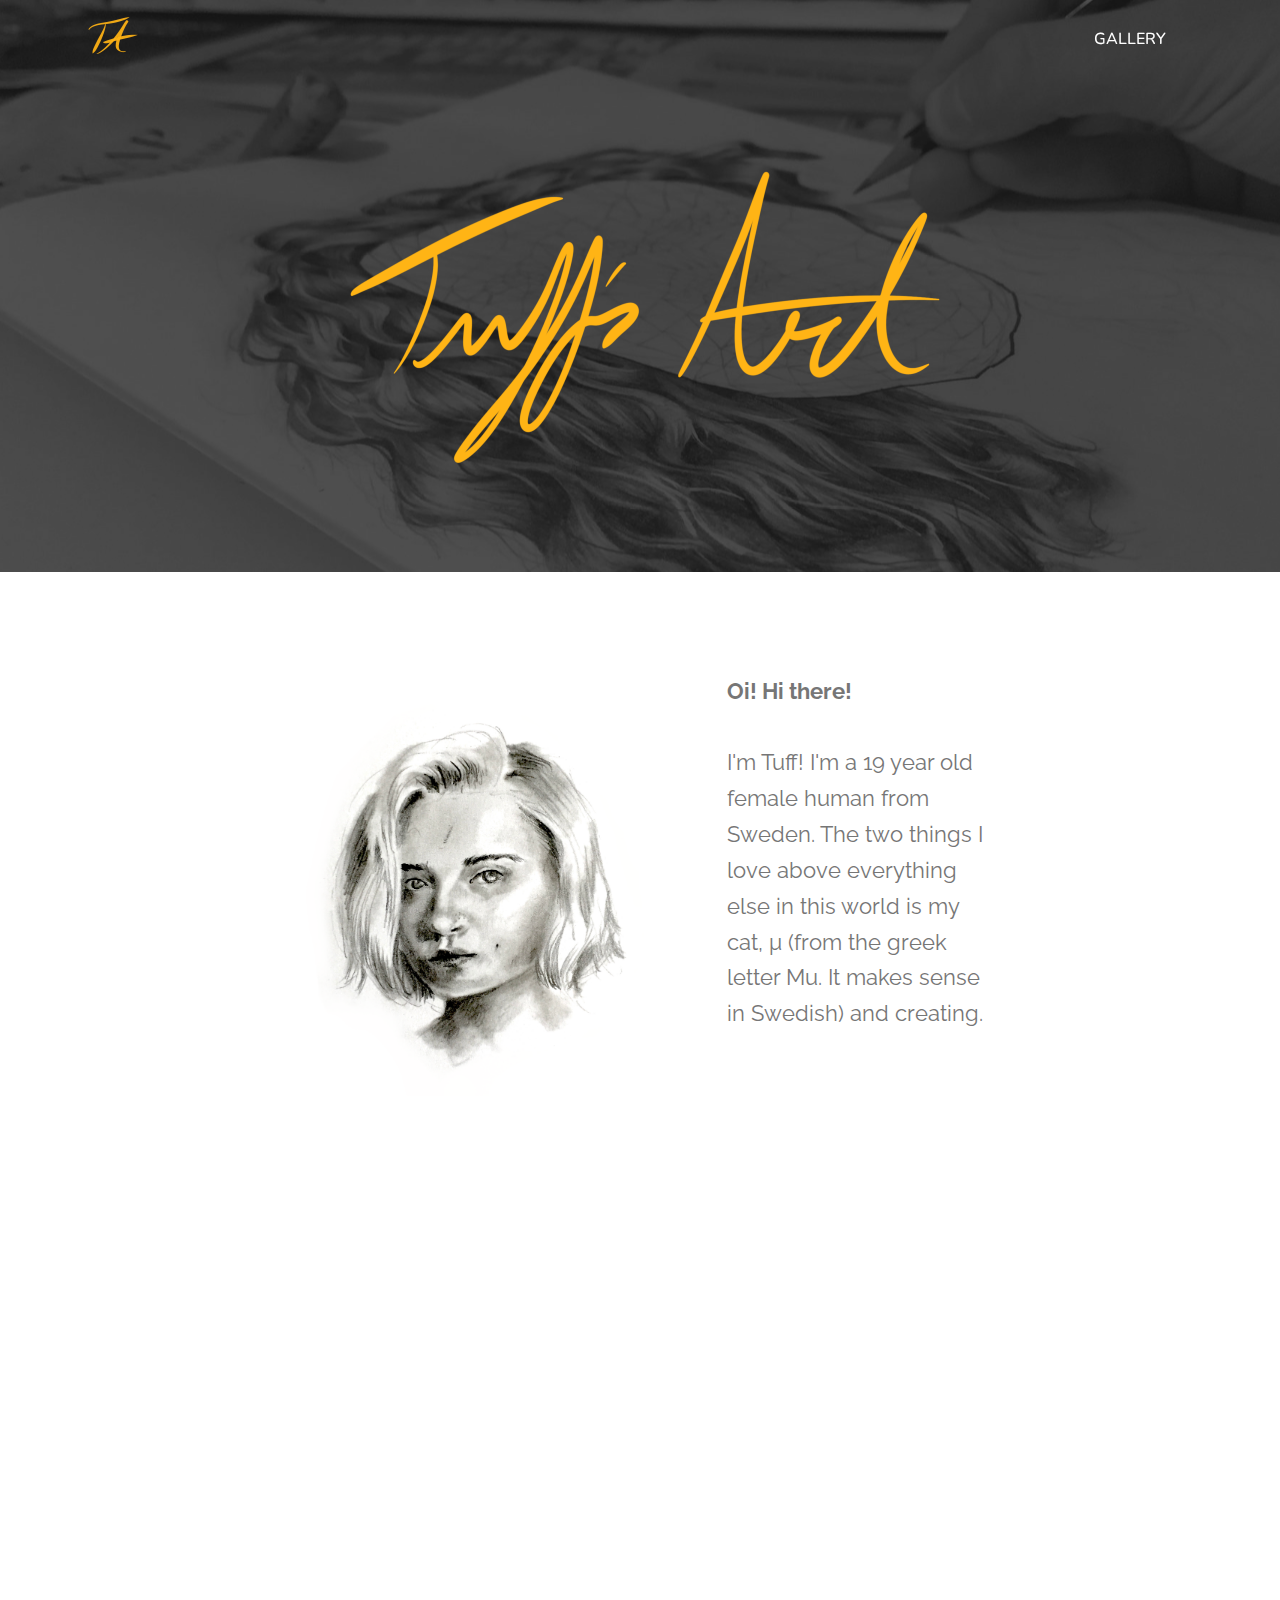
<file: index.html>
<!DOCTYPE html>
<html  >
<head>
  <!-- Site made with Mobirise Website Builder v4.11.5, https://mobirise.com -->
  <meta charset="UTF-8">
  <meta http-equiv="X-UA-Compatible" content="IE=edge">
  <meta name="generator" content="Mobirise v4.11.5, mobirise.com">
  <meta name="viewport" content="width=device-width, initial-scale=1, minimum-scale=1">
  <link rel="shortcut icon" href="assets/images/untitled-artwork-2-122x122.png" type="image/x-icon">
  <meta name="description" content="">
  
  <title>Front</title>
  <link rel="stylesheet" href="assets/web/assets/mobirise-icons/mobirise-icons.css">
  <link rel="stylesheet" href="assets/bootstrap/css/bootstrap.min.css">
  <link rel="stylesheet" href="assets/bootstrap/css/bootstrap-grid.min.css">
  <link rel="stylesheet" href="assets/bootstrap/css/bootstrap-reboot.min.css">
  <link rel="stylesheet" href="assets/socicon/css/styles.css">
  <link rel="stylesheet" href="assets/tether/tether.min.css">
  <link rel="stylesheet" href="assets/animatecss/animate.min.css">
  <link rel="stylesheet" href="assets/dropdown/css/style.css">
  <link rel="stylesheet" href="assets/theme/css/style.css">
  <link rel="preload" as="style" href="assets/mobirise/css/mbr-additional.css"><link rel="stylesheet" href="assets/mobirise/css/mbr-additional.css" type="text/css">
  
  
  
</head>
<body>
  <section class="menu cid-rQYCjTiXOk" once="menu" id="menu1-0">

    

    <nav class="navbar navbar-expand beta-menu navbar-dropdown align-items-center navbar-fixed-top navbar-toggleable-sm bg-color transparent">
        <button class="navbar-toggler navbar-toggler-right" type="button" data-toggle="collapse" data-target="#navbarSupportedContent" aria-controls="navbarSupportedContent" aria-expanded="false" aria-label="Toggle navigation">
            <div class="hamburger">
                <span></span>
                <span></span>
                <span></span>
                <span></span>
            </div>
        </button>
        <div class="menu-logo">
            <div class="navbar-brand">
                <span class="navbar-logo">
                    <a href="index.html">
                         <img src="assets/images/untitled-artwork-2-122x122.png" alt="Mobirise" title="" style="height: 3.8rem;">
                    </a>
                </span>
                
            </div>
        </div>
        <div class="collapse navbar-collapse" id="navbarSupportedContent">
            <ul class="navbar-nav nav-dropdown nav-right" data-app-modern-menu="true"><li class="nav-item"><a class="nav-link link text-white display-7" href="page3.html">
                        <font face="MobiriseIcons"><br></font>&nbsp; &nbsp; &nbsp; &nbsp; &nbsp;GALLERY&nbsp; &nbsp; &nbsp;&nbsp;</a></li></ul>
            
        </div>
    </nav>
</section>

<section class="engine"><a href="https://mobirise.info/q">responsive web templates</a></section><section class="header4 cid-rRD4MLq5JC mbr-parallax-background" id="header4-2">

    

    <div class="mbr-overlay" style="opacity: 0.6; background-color: rgb(35, 35, 35);">
    </div>

    <div class="container">
        <div class="row justify-content-md-center">
            <div class="media-content col-md-10">
                
                
                <div class="mbr-text align-center mbr-white pb-3">
                    
                </div>
                
            </div>
            <div class="mbr-figure pt-5">
                <img src="assets/images/tuffsarttitle-1368x656.png" alt="Mobirise" title="" style="width: 60%;">
            </div>
        </div>
    </div>
</section>

<section class="mbr-section content6 cid-rRDbfV7qWf" id="content6-c">
    
     
    
    <div class="container">
        <div class="media-container-row">
            <div class="col-12 col-md-8">
                <div class="media-container-row">
                    <div class="mbr-figure" style="width: 150%;">
                      <img src="assets/images/untitled-artwork-3.png" alt="Mobirise" title="">  
                    </div>
                    <div class="media-content">
                        <div class="mbr-section-text">
                            <p class="mbr-text mb-0 mbr-fonts-style display-5"><strong><br></strong><br><strong>Oi! Hi there!</strong><br><br>I'm Tuff! I'm a 19 year old female human from Sweden. The two things I love above everything else in this world is my cat,&nbsp;μ (from the greek letter Mu. It makes sense in Swedish) and creating.<br><br><br><br><br></p>
                        </div>
                    </div>
                </div>
            </div>
        </div>
    </div>
</section>

<section class="mbr-section article content1 cid-rRDKfU8b3I" id="content1-p">
    
     

    <div class="container">
        <div class="media-container-row">
            <div class="mbr-text col-12 mbr-fonts-style display-7 col-md-8"><p>I spend my days at an IT-company, developing iOS apps for scandinavian forest owners. But, when the weekend comes around, I get my art supplies out and I let my hands go wild.&nbsp;</p><p>People usually find it funny how my interests seem so far apart, but when I say creating, I mean all forms. Writing down code that then generates a fully functioning program gives me the same satisfaction as having an idea of an art piece and then making that come to life on a paper or canvas.&nbsp;</p><p>I draw a bit of everything and try a lof of different materials, searching to improve my technique and expand my artistry beyond what is currently comfortable. However, I will probably always like making graphite portraits the most. My first true love.</p><p>As many other young adults, I still struggle with finding my purpose - my guiding compass in life. But, I am a problem solver, so I layed down the facts and decided what to keep as a goal for at least the upcoming few years. Next year I want to attend a university. I don't know if it's going to be technical or artistic, nor in which city! But the<strong> #1 priority</strong> is that I will be able to continue creating throughout my university education with μ by my side. That is my goal.&nbsp;</p></div>
        </div>
    </div>
</section>

<section class="cid-rRD8BJ29yZ" id="footer1-5">

    

    

    <div class="container">
        <div class="media-container-row content text-white">
            <div class="col-12 col-md-3">
                <div class="media-wrap">
                    <a href="https://mobirise.co/">
                        <img src="assets/images/untitled-artwork-2.png" alt="Mobirise" title="">
                    </a>
                </div>
            </div>
            <div class="col-12 col-md-3 mbr-fonts-style display-7">
                <h5 class="pb-3">
                    Address
                </h5>
                <p class="mbr-text">Storkgatan 14<br>58239 Linköping<br>Sweden</p>
            </div>
            <div class="col-12 col-md-3 mbr-fonts-style display-7">
                <h5 class="pb-3">
                    Contact</h5>
                <p class="mbr-text">Mail: tuffsart@gmail.com</p>
            </div>
            <div class="col-12 col-md-3 mbr-fonts-style display-7">
                <h5 class="pb-3"></h5>
                <p class="mbr-text"></p>
            </div>
        </div>
        <div class="footer-lower">
            <div class="media-container-row">
                <div class="col-sm-12">
                    <hr>
                </div>
            </div>
            <div class="media-container-row mbr-white">
                <div class="col-sm-6 copyright">
                    <p class="mbr-text mbr-fonts-style display-7">
                        © Copyright 2020 Tuff's Art - All Rights Reserved
                    </p>
                </div>
                <div class="col-md-6">
                    <div class="social-list align-right">
                        <div class="soc-item">
                            <a href="https://twitter.com/TuffsArt" target="_blank">
                                <span class="mbr-iconfont mbr-iconfont-social socicon-twitter socicon" style="color: rgb(255, 180, 21); fill: rgb(255, 180, 21);"></span>
                            </a>
                        </div>
                        <div class="soc-item">
                            <a href="https://www.instagram.com/tuff_va/?hl=sv" target="_blank">
                                <span class="mbr-iconfont mbr-iconfont-social socicon-instagram socicon" style="color: rgb(255, 180, 21); fill: rgb(255, 180, 21);"></span>
                            </a>
                        </div>
                        
                        
                        
                        
                    </div>
                </div>
            </div>
        </div>
    </div>
</section>


  <script src="assets/web/assets/jquery/jquery.min.js"></script>
  <script src="assets/popper/popper.min.js"></script>
  <script src="assets/bootstrap/js/bootstrap.min.js"></script>
  <script src="assets/smoothscroll/smooth-scroll.js"></script>
  <script src="assets/tether/tether.min.js"></script>
  <script src="assets/touchswipe/jquery.touch-swipe.min.js"></script>
  <script src="assets/viewportchecker/jquery.viewportchecker.js"></script>
  <script src="assets/parallax/jarallax.min.js"></script>
  <script src="assets/dropdown/js/nav-dropdown.js"></script>
  <script src="assets/dropdown/js/navbar-dropdown.js"></script>
  <script src="assets/theme/js/script.js"></script>
  
  
  <input name="animation" type="hidden">
   <div id="scrollToTop" class="scrollToTop mbr-arrow-up"><a style="text-align: center;"><i class="mbr-arrow-up-icon mbr-arrow-up-icon-cm cm-icon cm-icon-smallarrow-up"></i></a></div>
  </body>
</html>
</file>
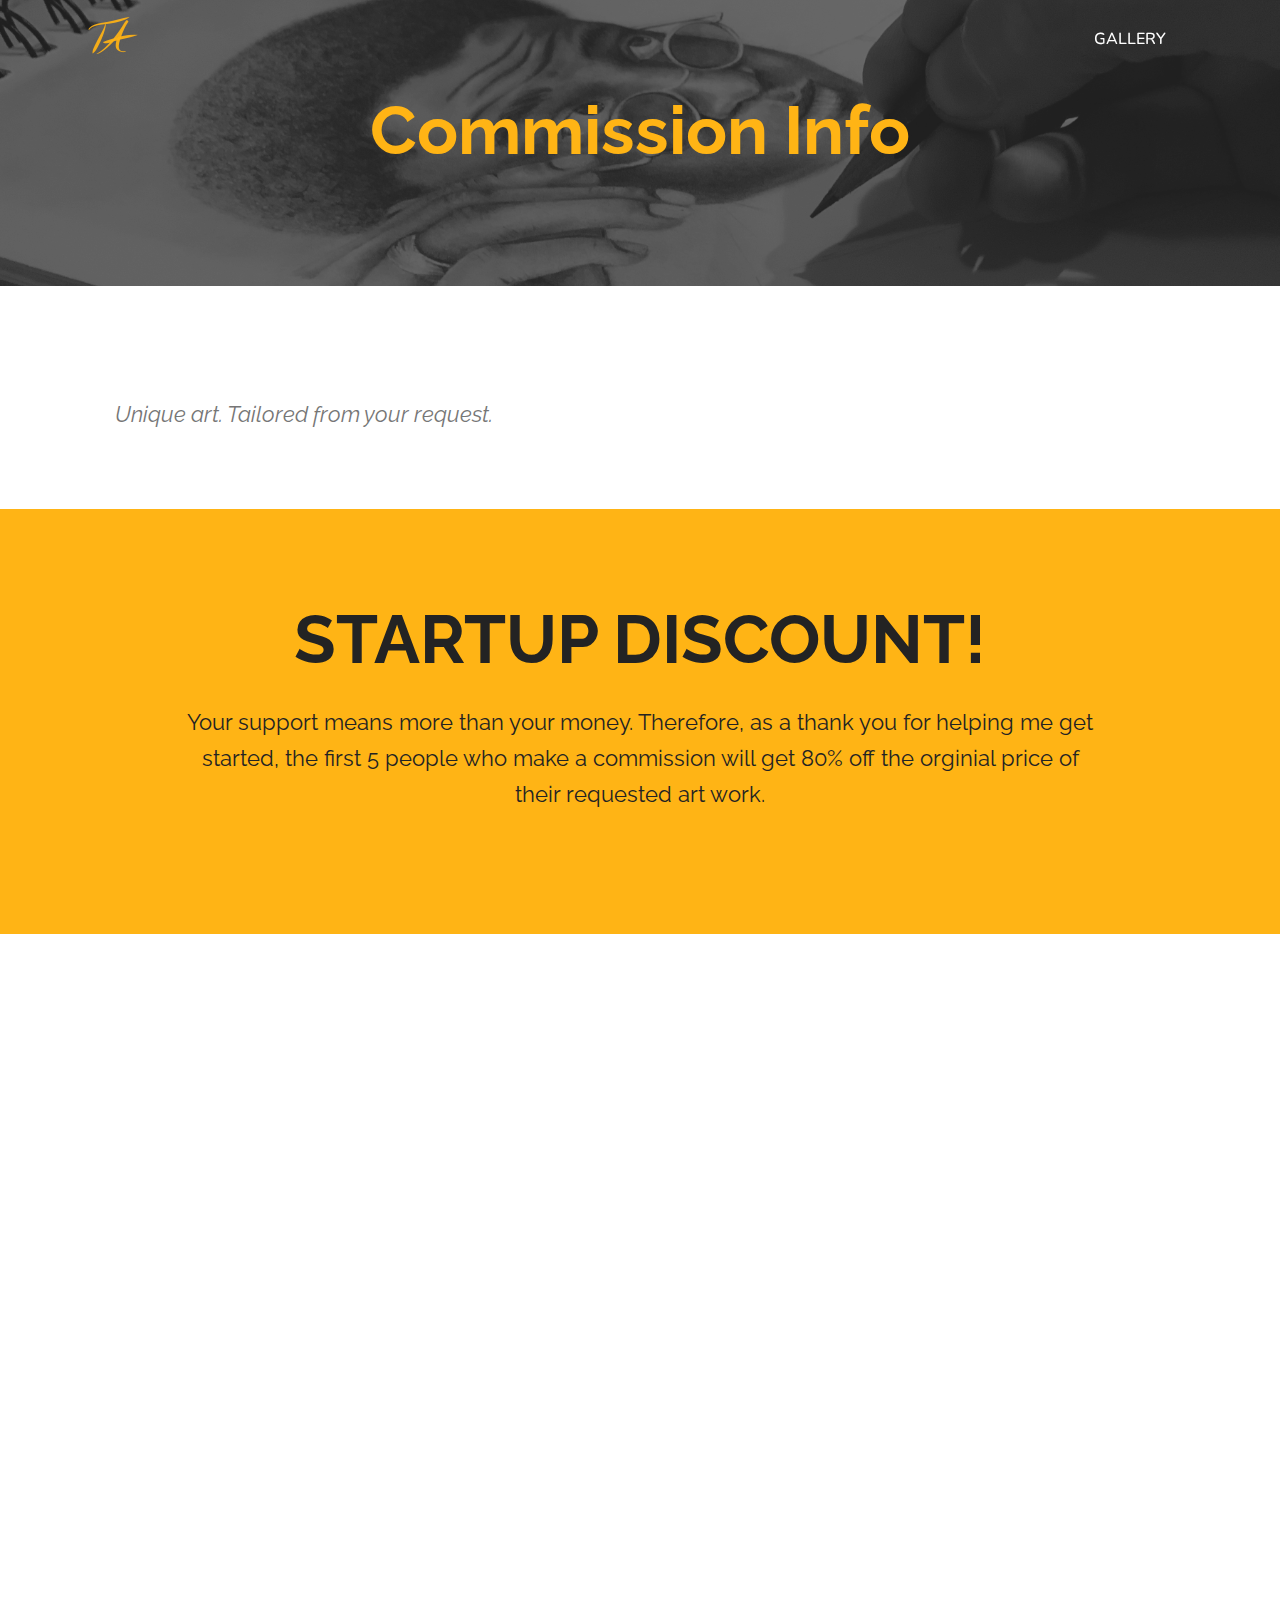
<file: page1.html>
<!DOCTYPE html>
<html  >
<head>
  <!-- Site made with Mobirise Website Builder v4.11.5, https://mobirise.com -->
  <meta charset="UTF-8">
  <meta http-equiv="X-UA-Compatible" content="IE=edge">
  <meta name="generator" content="Mobirise v4.11.5, mobirise.com">
  <meta name="viewport" content="width=device-width, initial-scale=1, minimum-scale=1">
  <link rel="shortcut icon" href="assets/images/untitled-artwork-2-122x122.png" type="image/x-icon">
  <meta name="description" content="Web Page Builder Description">
  
  <title>Commission</title>
  <link rel="stylesheet" href="assets/web/assets/mobirise-icons/mobirise-icons.css">
  <link rel="stylesheet" href="assets/bootstrap/css/bootstrap.min.css">
  <link rel="stylesheet" href="assets/bootstrap/css/bootstrap-grid.min.css">
  <link rel="stylesheet" href="assets/bootstrap/css/bootstrap-reboot.min.css">
  <link rel="stylesheet" href="assets/tether/tether.min.css">
  <link rel="stylesheet" href="assets/dropdown/css/style.css">
  <link rel="stylesheet" href="assets/animatecss/animate.min.css">
  <link rel="stylesheet" href="assets/theme/css/style.css">
  <link rel="preload" as="style" href="assets/mobirise/css/mbr-additional.css"><link rel="stylesheet" href="assets/mobirise/css/mbr-additional.css" type="text/css">
  
  
  
</head>
<body>
  <section class="menu cid-rQYCjTiXOk" once="menu" id="menu1-6">

    

    <nav class="navbar navbar-expand beta-menu navbar-dropdown align-items-center navbar-fixed-top navbar-toggleable-sm bg-color transparent">
        <button class="navbar-toggler navbar-toggler-right" type="button" data-toggle="collapse" data-target="#navbarSupportedContent" aria-controls="navbarSupportedContent" aria-expanded="false" aria-label="Toggle navigation">
            <div class="hamburger">
                <span></span>
                <span></span>
                <span></span>
                <span></span>
            </div>
        </button>
        <div class="menu-logo">
            <div class="navbar-brand">
                <span class="navbar-logo">
                    <a href="index.html">
                         <img src="assets/images/untitled-artwork-2-122x122.png" alt="Mobirise" title="" style="height: 3.8rem;">
                    </a>
                </span>
                
            </div>
        </div>
        <div class="collapse navbar-collapse" id="navbarSupportedContent">
            <ul class="navbar-nav nav-dropdown nav-right" data-app-modern-menu="true"><li class="nav-item"><a class="nav-link link text-white display-7" href="page3.html">
                        <font face="MobiriseIcons"><br></font>&nbsp; &nbsp; &nbsp; &nbsp; &nbsp;GALLERY&nbsp; &nbsp; &nbsp;&nbsp;</a></li></ul>
            
        </div>
    </nav>
</section>

<section class="engine"><a href="https://mobirise.info/y">free html web templates</a></section><section class="header1 cid-rRDkIFgoZJ" id="header1-h">

    

    <div class="mbr-overlay" style="opacity: 0.3; background-color: rgb(54, 54, 54);">
    </div>

    <div class="container">
        <div class="row justify-content-md-center">
            <div class="mbr-white col-md-10">
                <h1 class="mbr-section-title align-center mbr-bold pb-3 mbr-fonts-style display-1">Commission Info</h1>
                
                
                
            </div>
        </div>
    </div>

</section>

<section class="mbr-section article content3 cid-rRDEjvnJIr" id="content3-o">
      
     

    <div class="container">
        <div class="media-container-row">
            <div class="row col-12 col-md-12">
                <div class="col-12 mbr-text mbr-fonts-style col-md-6 display-5">
                     <p><br></p><p><em>Unique art. Tailored from your request.</em></p>
                </div>
                <div class="col-12 mbr-text mbr-fonts-style display-7 col-md-6">
                     <p><br></p>
                </div>
                
            </div>
        </div>
    </div>
</section>

<section class="header1 cid-rRDllvTEEC" id="header16-i">

    

    

    <div class="container">
        <div class="row justify-content-md-center">
            <div class="col-md-10 align-center">
                <h1 class="mbr-section-title mbr-bold pb-3 mbr-fonts-style display-1">STARTUP DISCOUNT!</h1>
                
                <p class="mbr-text pb-3 mbr-fonts-style display-5">
                    Your support means more than your money. Therefore, as a thank you for helping me get started, the first 5 people who make a commission will get 80% off the orginial price of their requested art work.</p>
                
            </div>
        </div>
    </div>

</section>

<section class="services1 cid-rRDsMHbcH8" id="services1-l">
    <!---->
    
    <!---->
    <!--Overlay-->
    
    <!--Container-->
    <div class="container">
        <div class="row justify-content-center">
            <!--Titles-->
            <div class="title pb-5 col-12">
                <h2 class="align-left pb-3 mbr-fonts-style display-1">Prices<br></h2>
                
            </div>
            <!--Card-1-->
            <div class="card col-12 col-md-6 p-3 col-lg-4">
                <div class="card-wrapper">
                    <div class="card-img">
                        <img src="assets/images/product1.jpg" alt="Mobirise">
                    </div>
                    <div class="card-box">
                        <h4 class="card-title mbr-fonts-style display-5">Graphite drawings 400 SEK</h4>
                        <p class="mbr-text mbr-fonts-style display-7"></p>
                        <!--Btn-->
                        
                    </div>
                </div>
            </div>
            <!--Card-2-->
            <div class="card col-12 col-md-6 p-3 col-lg-4">
                <div class="card-wrapper">
                    <div class="card-img">
                        <img src="assets/images/product1.jpg" alt="Mobirise">
                    </div>
                    <div class="card-box">
                        <h4 class="card-title mbr-fonts-style display-5"></h4>
                        <p class="mbr-text mbr-fonts-style display-7">
                            Lorem ipsum dolor sit amet, consectetur adipisicing elit. Ab accusantium dolores doloribus
                            eligendi eum illo placeat quis repellendus sequi tempore!
                        </p>
                        <!--Btn-->
                        
                    </div>
                </div>
            </div>
            <!--Card-3-->
            <div class="card col-12 col-md-6 p-3 col-lg-4 last-child">
                <div class="card-wrapper">
                    <div class="card-img">
                        <img src="assets/images/product1.jpg" alt="Mobirise">
                    </div>
                    <div class="card-box">
                        <h4 class="card-title mbr-fonts-style display-5"></h4>
                        <p class="mbr-text mbr-fonts-style display-7">
                            Lorem ipsum dolor sit amet, consectetur adipisicing elit. Ab accusantium dolores doloribus
                            eligendi eum illo placeat quis repellendus sequi tempore!
                        </p>
                        <!--Btn-->
                        
                    </div>
                </div>
            </div>
            <!--Card-4-->
            
        </div>
    </div>
</section>


  <script src="assets/web/assets/jquery/jquery.min.js"></script>
  <script src="assets/popper/popper.min.js"></script>
  <script src="assets/bootstrap/js/bootstrap.min.js"></script>
  <script src="assets/tether/tether.min.js"></script>
  <script src="assets/dropdown/js/nav-dropdown.js"></script>
  <script src="assets/dropdown/js/navbar-dropdown.js"></script>
  <script src="assets/touchswipe/jquery.touch-swipe.min.js"></script>
  <script src="assets/viewportchecker/jquery.viewportchecker.js"></script>
  <script src="assets/smoothscroll/smooth-scroll.js"></script>
  <script src="assets/theme/js/script.js"></script>
  
  
  <input name="animation" type="hidden">
   <div id="scrollToTop" class="scrollToTop mbr-arrow-up"><a style="text-align: center;"><i class="mbr-arrow-up-icon mbr-arrow-up-icon-cm cm-icon cm-icon-smallarrow-up"></i></a></div>
  </body>
</html>
</file>
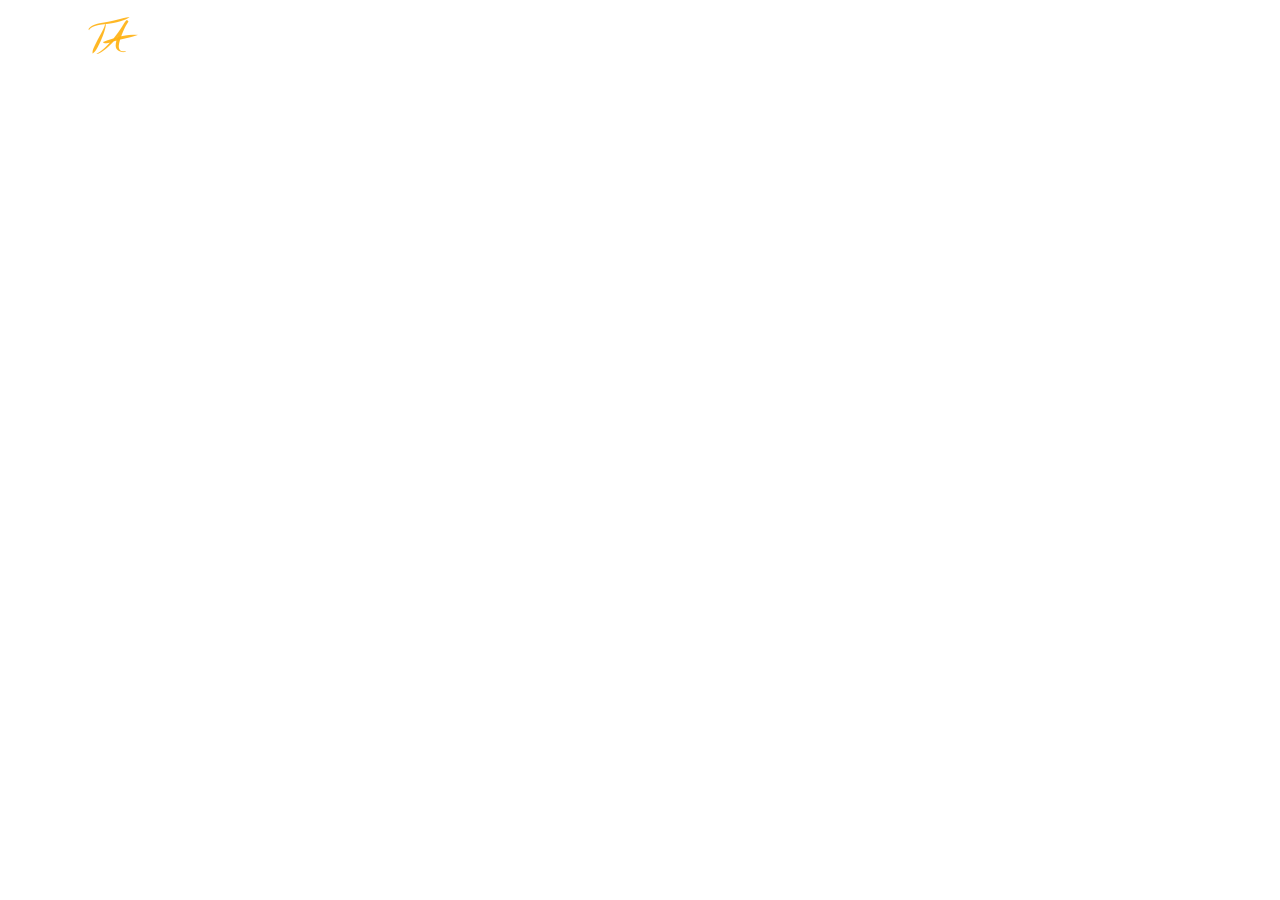
<file: page2.html>
<!DOCTYPE html>
<html  >
<head>
  <!-- Site made with Mobirise Website Builder v4.11.5, https://mobirise.com -->
  <meta charset="UTF-8">
  <meta http-equiv="X-UA-Compatible" content="IE=edge">
  <meta name="generator" content="Mobirise v4.11.5, mobirise.com">
  <meta name="viewport" content="width=device-width, initial-scale=1, minimum-scale=1">
  <link rel="shortcut icon" href="assets/images/untitled-artwork-2-122x122.png" type="image/x-icon">
  <meta name="description" content="Site Builder Description">
  
  <title>About</title>
  <link rel="stylesheet" href="assets/web/assets/mobirise-icons/mobirise-icons.css">
  <link rel="stylesheet" href="assets/bootstrap/css/bootstrap.min.css">
  <link rel="stylesheet" href="assets/bootstrap/css/bootstrap-grid.min.css">
  <link rel="stylesheet" href="assets/bootstrap/css/bootstrap-reboot.min.css">
  <link rel="stylesheet" href="assets/tether/tether.min.css">
  <link rel="stylesheet" href="assets/dropdown/css/style.css">
  <link rel="stylesheet" href="assets/animatecss/animate.min.css">
  <link rel="stylesheet" href="assets/theme/css/style.css">
  <link rel="preload" as="style" href="assets/mobirise/css/mbr-additional.css"><link rel="stylesheet" href="assets/mobirise/css/mbr-additional.css" type="text/css">
  
  
  
</head>
<body>
  <section class="menu cid-rQYCjTiXOk" once="menu" id="menu1-7">

    

    <nav class="navbar navbar-expand beta-menu navbar-dropdown align-items-center navbar-fixed-top navbar-toggleable-sm bg-color transparent">
        <button class="navbar-toggler navbar-toggler-right" type="button" data-toggle="collapse" data-target="#navbarSupportedContent" aria-controls="navbarSupportedContent" aria-expanded="false" aria-label="Toggle navigation">
            <div class="hamburger">
                <span></span>
                <span></span>
                <span></span>
                <span></span>
            </div>
        </button>
        <div class="menu-logo">
            <div class="navbar-brand">
                <span class="navbar-logo">
                    <a href="index.html">
                         <img src="assets/images/untitled-artwork-2-122x122.png" alt="Mobirise" title="" style="height: 3.8rem;">
                    </a>
                </span>
                
            </div>
        </div>
        <div class="collapse navbar-collapse" id="navbarSupportedContent">
            <ul class="navbar-nav nav-dropdown nav-right" data-app-modern-menu="true"><li class="nav-item"><a class="nav-link link text-white display-7" href="page3.html">
                        <font face="MobiriseIcons"><br></font>&nbsp; &nbsp; &nbsp; &nbsp; &nbsp;GALLERY&nbsp; &nbsp; &nbsp;&nbsp;</a></li></ul>
            
        </div>
    </nav>
</section>


  <section class="engine"><a href="https://mobirise.info/m">web design templates</a></section><script src="assets/web/assets/jquery/jquery.min.js"></script>
  <script src="assets/popper/popper.min.js"></script>
  <script src="assets/bootstrap/js/bootstrap.min.js"></script>
  <script src="assets/tether/tether.min.js"></script>
  <script src="assets/dropdown/js/nav-dropdown.js"></script>
  <script src="assets/dropdown/js/navbar-dropdown.js"></script>
  <script src="assets/touchswipe/jquery.touch-swipe.min.js"></script>
  <script src="assets/viewportchecker/jquery.viewportchecker.js"></script>
  <script src="assets/smoothscroll/smooth-scroll.js"></script>
  <script src="assets/theme/js/script.js"></script>
  
  
  <input name="animation" type="hidden">
   <div id="scrollToTop" class="scrollToTop mbr-arrow-up"><a style="text-align: center;"><i class="mbr-arrow-up-icon mbr-arrow-up-icon-cm cm-icon cm-icon-smallarrow-up"></i></a></div>
  </body>
</html>
</file>
<file: assets/web/assets/mobirise-icons/mobirise-icons.css>
@font-face {
  font-family: 'MobiriseIcons';
  src:  url('mobirise-icons.eot?spat4u');
  src:  url('mobirise-icons.eot?spat4u#iefix') format('embedded-opentype'),
    url('mobirise-icons.ttf?spat4u') format('truetype'),
    url('mobirise-icons.woff?spat4u') format('woff'),
    url('mobirise-icons.svg?spat4u#MobiriseIcons') format('svg');
  font-weight: normal;
  font-style: normal;
  font-display: swap;
}

[class^="mbri-"], [class*=" mbri-"] {
  /* use !important to prevent issues with browser extensions that change fonts */
  font-family: MobiriseIcons !important;
  speak: none;
  font-style: normal;
  font-weight: normal;
  font-variant: normal;
  text-transform: none;
  line-height: 1;

  /* Better Font Rendering =========== */
  -webkit-font-smoothing: antialiased;
  -moz-osx-font-smoothing: grayscale;
}

.mbri-add-submenu:before {
  content: "\e900";
}
.mbri-alert:before {
  content: "\e901";
}
.mbri-align-center:before {
  content: "\e902";
}
.mbri-align-justify:before {
  content: "\e903";
}
.mbri-align-left:before {
  content: "\e904";
}
.mbri-align-right:before {
  content: "\e905";
}
.mbri-android:before {
  content: "\e906";
}
.mbri-apple:before {
  content: "\e907";
}
.mbri-arrow-down:before {
  content: "\e908";
}
.mbri-arrow-next:before {
  content: "\e909";
}
.mbri-arrow-prev:before {
  content: "\e90a";
}
.mbri-arrow-up:before {
  content: "\e90b";
}
.mbri-bold:before {
  content: "\e90c";
}
.mbri-bookmark:before {
  content: "\e90d";
}
.mbri-bootstrap:before {
  content: "\e90e";
}
.mbri-briefcase:before {
  content: "\e90f";
}
.mbri-browse:before {
  content: "\e910";
}
.mbri-bulleted-list:before {
  content: "\e911";
}
.mbri-calendar:before {
  content: "\e912";
}
.mbri-camera:before {
  content: "\e913";
}
.mbri-cart-add:before {
  content: "\e914";
}
.mbri-cart-full:before {
  content: "\e915";
}
.mbri-cash:before {
  content: "\e916";
}
.mbri-change-style:before {
  content: "\e917";
}
.mbri-chat:before {
  content: "\e918";
}
.mbri-clock:before {
  content: "\e919";
}
.mbri-close:before {
  content: "\e91a";
}
.mbri-cloud:before {
  content: "\e91b";
}
.mbri-code:before {
  content: "\e91c";
}
.mbri-contact-form:before {
  content: "\e91d";
}
.mbri-credit-card:before {
  content: "\e91e";
}
.mbri-cursor-click:before {
  content: "\e91f";
}
.mbri-cust-feedback:before {
  content: "\e920";
}
.mbri-database:before {
  content: "\e921";
}
.mbri-delivery:before {
  content: "\e922";
}
.mbri-desktop:before {
  content: "\e923";
}
.mbri-devices:before {
  content: "\e924";
}
.mbri-down:before {
  content: "\e925";
}
.mbri-download:before {
  content: "\e989";
}
.mbri-drag-n-drop:before {
  content: "\e927";
}
.mbri-drag-n-drop2:before {
  content: "\e928";
}
.mbri-edit:before {
  content: "\e929";
}
.mbri-edit2:before {
  content: "\e92a";
}
.mbri-error:before {
  content: "\e92b";
}
.mbri-extension:before {
  content: "\e92c";
}
.mbri-features:before {
  content: "\e92d";
}
.mbri-file:before {
  content: "\e92e";
}
.mbri-flag:before {
  content: "\e92f";
}
.mbri-folder:before {
  content: "\e930";
}
.mbri-gift:before {
  content: "\e931";
}
.mbri-github:before {
  content: "\e932";
}
.mbri-globe:before {
  content: "\e933";
}
.mbri-globe-2:before {
  content: "\e934";
}
.mbri-growing-chart:before {
  content: "\e935";
}
.mbri-hearth:before {
  content: "\e936";
}
.mbri-help:before {
  content: "\e937";
}
.mbri-home:before {
  content: "\e938";
}
.mbri-hot-cup:before {
  content: "\e939";
}
.mbri-idea:before {
  content: "\e93a";
}
.mbri-image-gallery:before {
  content: "\e93b";
}
.mbri-image-slider:before {
  content: "\e93c";
}
.mbri-info:before {
  content: "\e93d";
}
.mbri-italic:before {
  content: "\e93e";
}
.mbri-key:before {
  content: "\e93f";
}
.mbri-laptop:before {
  content: "\e940";
}
.mbri-layers:before {
  content: "\e941";
}
.mbri-left-right:before {
  content: "\e942";
}
.mbri-left:before {
  content: "\e943";
}
.mbri-letter:before {
  content: "\e944";
}
.mbri-like:before {
  content: "\e945";
}
.mbri-link:before {
  content: "\e946";
}
.mbri-lock:before {
  content: "\e947";
}
.mbri-login:before {
  content: "\e948";
}
.mbri-logout:before {
  content: "\e949";
}
.mbri-magic-stick:before {
  content: "\e94a";
}
.mbri-map-pin:before {
  content: "\e94b";
}
.mbri-menu:before {
  content: "\e94c";
}
.mbri-mobile:before {
  content: "\e94d";
}
.mbri-mobile2:before {
  content: "\e94e";
}
.mbri-mobirise:before {
  content: "\e94f";
}
.mbri-more-horizontal:before {
  content: "\e950";
}
.mbri-more-vertical:before {
  content: "\e951";
}
.mbri-music:before {
  content: "\e952";
}
.mbri-new-file:before {
  content: "\e953";
}
.mbri-numbered-list:before {
  content: "\e954";
}
.mbri-opened-folder:before {
  content: "\e955";
}
.mbri-pages:before {
  content: "\e956";
}
.mbri-paper-plane:before {
  content: "\e957";
}
.mbri-paperclip:before {
  content: "\e958";
}
.mbri-photo:before {
  content: "\e959";
}
.mbri-photos:before {
  content: "\e95a";
}
.mbri-pin:before {
  content: "\e95b";
}
.mbri-play:before {
  content: "\e95c";
}
.mbri-plus:before {
  content: "\e95d";
}
.mbri-preview:before {
  content: "\e95e";
}
.mbri-print:before {
  content: "\e95f";
}
.mbri-protect:before {
  content: "\e960";
}
.mbri-question:before {
  content: "\e961";
}
.mbri-quote-left:before {
  content: "\e962";
}
.mbri-quote-right:before {
  content: "\e963";
}
.mbri-refresh:before {
  content: "\e964";
}
.mbri-responsive:before {
  content: "\e965";
}
.mbri-right:before {
  content: "\e966";
}
.mbri-rocket:before {
  content: "\e967";
}
.mbri-sad-face:before {
  content: "\e968";
}
.mbri-sale:before {
  content: "\e969";
}
.mbri-save:before {
  content: "\e96a";
}
.mbri-search:before {
  content: "\e96b";
}
.mbri-setting:before {
  content: "\e96c";
}
.mbri-setting2:before {
  content: "\e96d";
}
.mbri-setting3:before {
  content: "\e96e";
}
.mbri-share:before {
  content: "\e96f";
}
.mbri-shopping-bag:before {
  content: "\e970";
}
.mbri-shopping-basket:before {
  content: "\e971";
}
.mbri-shopping-cart:before {
  content: "\e972";
}
.mbri-sites:before {
  content: "\e973";
}
.mbri-smile-face:before {
  content: "\e974";
}
.mbri-speed:before {
  content: "\e975";
}
.mbri-star:before {
  content: "\e976";
}
.mbri-success:before {
  content: "\e977";
}
.mbri-sun:before {
  content: "\e978";
}
.mbri-sun2:before {
  content: "\e979";
}
.mbri-tablet:before {
  content: "\e97a";
}
.mbri-tablet-vertical:before {
  content: "\e97b";
}
.mbri-target:before {
  content: "\e97c";
}
.mbri-timer:before {
  content: "\e97d";
}
.mbri-to-ftp:before {
  content: "\e97e";
}
.mbri-to-local-drive:before {
  content: "\e97f";
}
.mbri-touch-swipe:before {
  content: "\e980";
}
.mbri-touch:before {
  content: "\e981";
}
.mbri-trash:before {
  content: "\e982";
}
.mbri-underline:before {
  content: "\e983";
}
.mbri-unlink:before {
  content: "\e984";
}
.mbri-unlock:before {
  content: "\e985";
}
.mbri-up-down:before {
  content: "\e986";
}
.mbri-up:before {
  content: "\e987";
}
.mbri-update:before {
  content: "\e988";
}
.mbri-upload:before {
 content: "\e926"; 
}
.mbri-user:before {
  content: "\e98a";
}
.mbri-user2:before {
  content: "\e98b";
}
.mbri-users:before {
  content: "\e98c";
}
.mbri-video:before {
  content: "\e98d";
}
.mbri-video-play:before {
  content: "\e98e";
}
.mbri-watch:before {
  content: "\e98f";
}
.mbri-website-theme:before {
  content: "\e990";
}
.mbri-wifi:before {
  content: "\e991";
}
.mbri-windows:before {
  content: "\e992";
}
.mbri-zoom-out:before {
  content: "\e993";
}
.mbri-redo:before {
  content: "\e994";
}
.mbri-undo:before {
  content: "\e995";
}
</file>
<file: assets/socicon/css/styles.css>
@charset "UTF-8";

@font-face {
  font-family: "socicon";
  src:url("../fonts/socicon.eot");
  src:url("../fonts/socicon.eot?#iefix") format("embedded-opentype"),
    url("../fonts/socicon.woff") format("woff"),
    url("../fonts/socicon.ttf") format("truetype"),
    url("../fonts/socicon.svg#socicon") format("svg");
  font-weight: normal;
  font-style: normal;
  font-display:swap;
}

[data-icon]:before {
  font-family: "socicon" !important;
  content: attr(data-icon);
  font-style: normal !important;
  font-weight: normal !important;
  font-variant: normal !important;
  text-transform: none !important;
  speak: none;
  line-height: 1;
  -webkit-font-smoothing: antialiased;
  -moz-osx-font-smoothing: grayscale;
}

[class^="socicon-"]:before,
[class*=" socicon-"]:before {
  font-family: "socicon" !important;
  font-style: normal !important;
  font-weight: normal !important;
  font-variant: normal !important;
  text-transform: none !important;
  speak: none;
  line-height: 1;
  -webkit-font-smoothing: antialiased;
  -moz-osx-font-smoothing: grayscale;
}

.socicon-modelmayhem:before {
  content: "\e000";
}
.socicon-mixcloud:before {
  content: "\e001";
}
.socicon-drupal:before {
  content: "\e002";
}
.socicon-swarm:before {
  content: "\e003";
}
.socicon-istock:before {
  content: "\e004";
}
.socicon-yammer:before {
  content: "\e005";
}
.socicon-ello:before {
  content: "\e006";
}
.socicon-stackoverflow:before {
  content: "\e007";
}
.socicon-persona:before {
  content: "\e008";
}
.socicon-triplej:before {
  content: "\e009";
}
.socicon-houzz:before {
  content: "\e00a";
}
.socicon-rss:before {
  content: "\e00b";
}
.socicon-paypal:before {
  content: "\e00c";
}
.socicon-odnoklassniki:before {
  content: "\e00d";
}
.socicon-airbnb:before {
  content: "\e00e";
}
.socicon-periscope:before {
  content: "\e00f";
}
.socicon-outlook:before {
  content: "\e010";
}
.socicon-coderwall:before {
  content: "\e011";
}
.socicon-tripadvisor:before {
  content: "\e012";
}
.socicon-appnet:before {
  content: "\e013";
}
.socicon-goodreads:before {
  content: "\e014";
}
.socicon-tripit:before {
  content: "\e015";
}
.socicon-lanyrd:before {
  content: "\e016";
}
.socicon-slideshare:before {
  content: "\e017";
}
.socicon-buffer:before {
  content: "\e018";
}
.socicon-disqus:before {
  content: "\e019";
}
.socicon-vkontakte:before {
  content: "\e01a";
}
.socicon-whatsapp:before {
  content: "\e01b";
}
.socicon-patreon:before {
  content: "\e01c";
}
.socicon-storehouse:before {
  content: "\e01d";
}
.socicon-pocket:before {
  content: "\e01e";
}
.socicon-mail:before {
  content: "\e01f";
}
.socicon-blogger:before {
  content: "\e020";
}
.socicon-technorati:before {
  content: "\e021";
}
.socicon-reddit:before {
  content: "\e022";
}
.socicon-dribbble:before {
  content: "\e023";
}
.socicon-stumbleupon:before {
  content: "\e024";
}
.socicon-digg:before {
  content: "\e025";
}
.socicon-envato:before {
  content: "\e026";
}
.socicon-behance:before {
  content: "\e027";
}
.socicon-delicious:before {
  content: "\e028";
}
.socicon-deviantart:before {
  content: "\e029";
}
.socicon-forrst:before {
  content: "\e02a";
}
.socicon-play:before {
  content: "\e02b";
}
.socicon-zerply:before {
  content: "\e02c";
}
.socicon-wikipedia:before {
  content: "\e02d";
}
.socicon-apple:before {
  content: "\e02e";
}
.socicon-flattr:before {
  content: "\e02f";
}
.socicon-github:before {
  content: "\e030";
}
.socicon-renren:before {
  content: "\e031";
}
.socicon-friendfeed:before {
  content: "\e032";
}
.socicon-newsvine:before {
  content: "\e033";
}
.socicon-identica:before {
  content: "\e034";
}
.socicon-bebo:before {
  content: "\e035";
}
.socicon-zynga:before {
  content: "\e036";
}
.socicon-steam:before {
  content: "\e037";
}
.socicon-xbox:before {
  content: "\e038";
}
.socicon-windows:before {
  content: "\e039";
}
.socicon-qq:before {
  content: "\e03a";
}
.socicon-douban:before {
  content: "\e03b";
}
.socicon-meetup:before {
  content: "\e03c";
}
.socicon-playstation:before {
  content: "\e03d";
}
.socicon-android:before {
  content: "\e03e";
}
.socicon-snapchat:before {
  content: "\e03f";
}
.socicon-twitter:before {
  content: "\e040";
}
.socicon-facebook:before {
  content: "\e041";
}
.socicon-googleplus:before {
  content: "\e042";
}
.socicon-pinterest:before {
  content: "\e043";
}
.socicon-foursquare:before {
  content: "\e044";
}
.socicon-yahoo:before {
  content: "\e045";
}
.socicon-skype:before {
  content: "\e046";
}
.socicon-yelp:before {
  content: "\e047";
}
.socicon-feedburner:before {
  content: "\e048";
}
.socicon-linkedin:before {
  content: "\e049";
}
.socicon-viadeo:before {
  content: "\e04a";
}
.socicon-xing:before {
  content: "\e04b";
}
.socicon-myspace:before {
  content: "\e04c";
}
.socicon-soundcloud:before {
  content: "\e04d";
}
.socicon-spotify:before {
  content: "\e04e";
}
.socicon-grooveshark:before {
  content: "\e04f";
}
.socicon-lastfm:before {
  content: "\e050";
}
.socicon-youtube:before {
  content: "\e051";
}
.socicon-vimeo:before {
  content: "\e052";
}
.socicon-dailymotion:before {
  content: "\e053";
}
.socicon-vine:before {
  content: "\e054";
}
.socicon-flickr:before {
  content: "\e055";
}
.socicon-500px:before {
  content: "\e056";
}
.socicon-wordpress:before {
  content: "\e058";
}
.socicon-tumblr:before {
  content: "\e059";
}
.socicon-twitch:before {
  content: "\e05a";
}
.socicon-8tracks:before {
  content: "\e05b";
}
.socicon-amazon:before {
  content: "\e05c";
}
.socicon-icq:before {
  content: "\e05d";
}
.socicon-smugmug:before {
  content: "\e05e";
}
.socicon-ravelry:before {
  content: "\e05f";
}
.socicon-weibo:before {
  content: "\e060";
}
.socicon-baidu:before {
  content: "\e061";
}
.socicon-angellist:before {
  content: "\e062";
}
.socicon-ebay:before {
  content: "\e063";
}
.socicon-imdb:before {
  content: "\e064";
}
.socicon-stayfriends:before {
  content: "\e065";
}
.socicon-residentadvisor:before {
  content: "\e066";
}
.socicon-google:before {
  content: "\e067";
}
.socicon-yandex:before {
  content: "\e068";
}
.socicon-sharethis:before {
  content: "\e069";
}
.socicon-bandcamp:before {
  content: "\e06a";
}
.socicon-itunes:before {
  content: "\e06b";
}
.socicon-deezer:before {
  content: "\e06c";
}
.socicon-telegram:before {
  content: "\e06e";
}
.socicon-openid:before {
  content: "\e06f";
}
.socicon-amplement:before {
  content: "\e070";
}
.socicon-viber:before {
  content: "\e071";
}
.socicon-zomato:before {
  content: "\e072";
}
.socicon-draugiem:before {
  content: "\e074";
}
.socicon-endomodo:before {
  content: "\e075";
}
.socicon-filmweb:before {
  content: "\e076";
}
.socicon-stackexchange:before {
  content: "\e077";
}
.socicon-wykop:before {
  content: "\e078";
}
.socicon-teamspeak:before {
  content: "\e079";
}
.socicon-teamviewer:before {
  content: "\e07a";
}
.socicon-ventrilo:before {
  content: "\e07b";
}
.socicon-younow:before {
  content: "\e07c";
}
.socicon-raidcall:before {
  content: "\e07d";
}
.socicon-mumble:before {
  content: "\e07e";
}
.socicon-medium:before {
  content: "\e06d";
}
.socicon-bebee:before {
  content: "\e07f";
}
.socicon-hitbox:before {
  content: "\e080";
}
.socicon-reverbnation:before {
  content: "\e081";
}
.socicon-formulr:before {
  content: "\e082";
}
.socicon-instagram:before {
  content: "\e057";
}
.socicon-battlenet:before {
  content: "\e083";
}
.socicon-chrome:before {
  content: "\e084";
}
.socicon-discord:before {
  content: "\e086";
}
.socicon-issuu:before {
  content: "\e087";
}
.socicon-macos:before {
  content: "\e088";
}
.socicon-firefox:before {
  content: "\e089";
}
.socicon-opera:before {
  content: "\e08d";
}
.socicon-keybase:before {
  content: "\e090";
}
.socicon-alliance:before {
  content: "\e091";
}
.socicon-livejournal:before {
  content: "\e092";
}
.socicon-googlephotos:before {
  content: "\e093";
}
.socicon-horde:before {
  content: "\e094";
}
.socicon-etsy:before {
  content: "\e095";
}
.socicon-zapier:before {
  content: "\e096";
}
.socicon-google-scholar:before {
  content: "\e097";
}
.socicon-researchgate:before {
  content: "\e098";
}
.socicon-wechat:before {
  content: "\e099";
}
.socicon-strava:before {
  content: "\e09a";
}
.socicon-line:before {
  content: "\e09b";
}
.socicon-lyft:before {
  content: "\e09c";
}
.socicon-uber:before {
  content: "\e09d";
}
.socicon-songkick:before {
  content: "\e09e";
}
.socicon-viewbug:before {
  content: "\e09f";
}
.socicon-googlegroups:before {
  content: "\e0a0";
}
.socicon-quora:before {
  content: "\e073";
}
.socicon-diablo:before {
  content: "\e085";
}
.socicon-blizzard:before {
  content: "\e0a1";
}
.socicon-hearthstone:before {
  content: "\e08b";
}
.socicon-heroes:before {
  content: "\e08a";
}
.socicon-overwatch:before {
  content: "\e08c";
}
.socicon-warcraft:before {
  content: "\e08e";
}
.socicon-starcraft:before {
  content: "\e08f";
}
.socicon-beam:before {
  content: "\e0a2";
}
.socicon-curse:before {
  content: "\e0a3";
}
.socicon-player:before {
  content: "\e0a4";
}
.socicon-streamjar:before {
  content: "\e0a5";
}
.socicon-nintendo:before {
  content: "\e0a6";
}
.socicon-hellocoton:before {
  content: "\e0a7";
}
</file>
<file: assets/dropdown/css/style.css>
.navbar-dropdown {
  left: 0;
  padding: 0;
  position: absolute;
  right: 0;
  top: 0;
  transition: all 0.45s ease;
  z-index: 1030;
  background: #282828; }
  .navbar-dropdown .navbar-logo {
    margin-right: 0.8rem;
    transition: margin 0.3s ease-in-out;
    vertical-align: middle; }
    .navbar-dropdown .navbar-logo img {
      height: 3.125rem;
      transition: all 0.3s ease-in-out; }
    .navbar-dropdown .navbar-logo.mbr-iconfont {
      font-size: 3.125rem;
      line-height: 3.125rem; }
  .navbar-dropdown .navbar-caption {
    font-weight: 700;
    white-space: normal;
    vertical-align: -4px;
    line-height: 3.125rem !important; }
    .navbar-dropdown .navbar-caption, .navbar-dropdown .navbar-caption:hover {
      color: inherit;
      text-decoration: none; }
  .navbar-dropdown .mbr-iconfont + .navbar-caption {
    vertical-align: -1px; }
  .navbar-dropdown.navbar-fixed-top {
    position: fixed; }
  .navbar-dropdown .navbar-brand span {
    vertical-align: -4px; }
  .navbar-dropdown.bg-color.transparent {
    background: none; }
  .navbar-dropdown.navbar-short .navbar-brand {
    padding: 0.625rem 0; }
    .navbar-dropdown.navbar-short .navbar-brand span {
      vertical-align: -1px; }
  .navbar-dropdown.navbar-short .navbar-caption {
    line-height: 2.375rem !important;
    vertical-align: -2px; }
  .navbar-dropdown.navbar-short .navbar-logo {
    margin-right: 0.5rem; }
    .navbar-dropdown.navbar-short .navbar-logo img {
      height: 2.375rem; }
    .navbar-dropdown.navbar-short .navbar-logo.mbr-iconfont {
      font-size: 2.375rem;
      line-height: 2.375rem; }
  .navbar-dropdown.navbar-short .mbr-table-cell {
    height: 3.625rem; }
  .navbar-dropdown .navbar-close {
    left: 0.6875rem;
    position: fixed;
    top: 0.75rem;
    z-index: 1000; }
  .navbar-dropdown .hamburger-icon {
    content: "";
    display: inline-block;
    vertical-align: middle;
    width: 16px;
    -webkit-box-shadow: 0 -6px 0 1px #282828,0 0 0 1px #282828,0 6px 0 1px #282828;
    -moz-box-shadow: 0 -6px 0 1px #282828,0 0 0 1px #282828,0 6px 0 1px #282828;
    box-shadow: 0 -6px 0 1px #282828,0 0 0 1px #282828,0 6px 0 1px #282828; }

.dropdown-menu .dropdown-toggle[data-toggle="dropdown-submenu"]::after {
  border-bottom: 0.35em solid transparent;
  border-left: 0.35em solid;
  border-right: 0;
  border-top: 0.35em solid transparent;
  margin-left: 0.3rem; }

.dropdown-menu .dropdown-item:focus {
  outline: 0; }

.nav-dropdown {
  font-size: 0.75rem;
  font-weight: 500;
  height: auto !important; }
  .nav-dropdown .nav-btn {
    padding-left: 1rem; }
  .nav-dropdown .link {
    margin: .667em 1.667em;
    font-weight: 500;
    padding: 0;
    transition: color .2s ease-in-out; }
    .nav-dropdown .link.dropdown-toggle {
      margin-right: 2.583em; }
      .nav-dropdown .link.dropdown-toggle::after {
        margin-left: .25rem;
        border-top: 0.35em solid;
        border-right: 0.35em solid transparent;
        border-left: 0.35em solid transparent;
        border-bottom: 0; }
      .nav-dropdown .link.dropdown-toggle[aria-expanded="true"] {
        margin: 0;
        padding: 0.667em 3.263em  0.667em 1.667em; }
  .nav-dropdown .link::after,
  .nav-dropdown .dropdown-item::after {
    color: inherit; }
  .nav-dropdown .btn {
    font-size: 0.75rem;
    font-weight: 700;
    letter-spacing: 0;
    margin-bottom: 0;
    padding-left: 1.25rem;
    padding-right: 1.25rem; }
  .nav-dropdown .dropdown-menu {
    border-radius: 0;
    border: 0;
    left: 0;
    margin: 0;
    padding-bottom: 1.25rem;
    padding-top: 1.25rem;
    position: relative; }
  .nav-dropdown .dropdown-submenu {
    margin-left: 0.125rem;
    top: 0; }
  .nav-dropdown .dropdown-item {
    font-weight: 500;
    line-height: 2;
    padding: 0.3846em 4.615em 0.3846em 1.5385em;
    position: relative;
    transition: color .2s ease-in-out, background-color .2s ease-in-out; }
    .nav-dropdown .dropdown-item::after {
      margin-top: -0.3077em;
      position: absolute;
      right: 1.1538em;
      top: 50%; }
    .nav-dropdown .dropdown-item:focus, .nav-dropdown .dropdown-item:hover {
      background: none; }

@media (max-width: 767px) {
  .nav-dropdown.navbar-toggleable-sm {
    bottom: 0;
    display: none;
    left: 0;
    overflow-x: hidden;
    position: fixed;
    top: 0;
    transform: translateX(-100%);
    -ms-transform: translateX(-100%);
    -webkit-transform: translateX(-100%);
    width: 18.75rem;
    z-index: 999; } }
.nav-dropdown.navbar-toggleable-xl {
  bottom: 0;
  display: none;
  left: 0;
  overflow-x: hidden;
  position: fixed;
  top: 0;
  transform: translateX(-100%);
  -ms-transform: translateX(-100%);
  -webkit-transform: translateX(-100%);
  width: 18.75rem;
  z-index: 999; }

.nav-dropdown-sm {
  display: block !important;
  overflow-x: hidden;
  overflow: auto;
  padding-top: 3.875rem; }
  .nav-dropdown-sm::after {
    content: "";
    display: block;
    height: 3rem;
    width: 100%; }
  .nav-dropdown-sm.collapse.in ~ .navbar-close {
    display: block !important; }
  .nav-dropdown-sm.collapsing, .nav-dropdown-sm.collapse.in {
    transform: translateX(0);
    -ms-transform: translateX(0);
    -webkit-transform: translateX(0);
    transition: all 0.25s ease-out;
    -webkit-transition: all 0.25s ease-out;
    background: #282828; }
  .nav-dropdown-sm.collapsing[aria-expanded="false"] {
    transform: translateX(-100%);
    -ms-transform: translateX(-100%);
    -webkit-transform: translateX(-100%); }
  .nav-dropdown-sm .nav-item {
    display: block;
    margin-left: 0 !important;
    padding-left: 0; }
  .nav-dropdown-sm .link,
  .nav-dropdown-sm .dropdown-item {
    border-top: 1px dotted rgba(255, 255, 255, 0.1);
    font-size: 0.8125rem;
    line-height: 1.6;
    margin: 0 !important;
    padding: 0.875rem 2.4rem 0.875rem 1.5625rem !important;
    position: relative;
    white-space: normal; }
    .nav-dropdown-sm .link:focus, .nav-dropdown-sm .link:hover,
    .nav-dropdown-sm .dropdown-item:focus,
    .nav-dropdown-sm .dropdown-item:hover {
      background: rgba(0, 0, 0, 0.2) !important;
      color: #c0a375; }
  .nav-dropdown-sm .nav-btn {
    position: relative;
    padding: 1.5625rem 1.5625rem 0 1.5625rem; }
    .nav-dropdown-sm .nav-btn::before {
      border-top: 1px dotted rgba(255, 255, 255, 0.1);
      content: "";
      left: 0;
      position: absolute;
      top: 0;
      width: 100%; }
    .nav-dropdown-sm .nav-btn + .nav-btn {
      padding-top: 0.625rem; }
      .nav-dropdown-sm .nav-btn + .nav-btn::before {
        display: none; }
  .nav-dropdown-sm .btn {
    padding: 0.625rem 0; }
  .nav-dropdown-sm .dropdown-toggle[data-toggle="dropdown-submenu"]::after {
    margin-left: .25rem;
    border-top: 0.35em solid;
    border-right: 0.35em solid transparent;
    border-left: 0.35em solid transparent;
    border-bottom: 0; }
  .nav-dropdown-sm .dropdown-toggle[data-toggle="dropdown-submenu"][aria-expanded="true"]::after {
    border-top: 0;
    border-right: 0.35em solid transparent;
    border-left: 0.35em solid transparent;
    border-bottom: 0.35em solid; }
  .nav-dropdown-sm .dropdown-menu {
    margin: 0;
    padding: 0;
    position: relative;
    top: 0;
    left: 0;
    width: 100%;
    border: 0;
    float: none;
    border-radius: 0;
    background: none; }
  .nav-dropdown-sm .dropdown-submenu {
    left: 100%;
    margin-left: 0.125rem;
    margin-top: -1.25rem;
    top: 0; }

.navbar-toggleable-sm .nav-dropdown .dropdown-menu {
  position: absolute; }

.navbar-toggleable-sm .nav-dropdown .dropdown-submenu {
  left: 100%;
  margin-left: 0.125rem;
  margin-top: -1.25rem;
  top: 0; }

.navbar-toggleable-sm.opened .nav-dropdown .dropdown-menu {
  position: relative; }

.navbar-toggleable-sm.opened .nav-dropdown .dropdown-submenu {
  left: 0;
  margin-left: 00rem;
  margin-top: 0rem;
  top: 0; }

.is-builder .nav-dropdown.collapsing {
  transition: none !important; }

/*# sourceMappingURL=style.css.map */
</file>
<file: assets/theme/css/style.css>
/*!
 * Mobirise v4 theme (https://mobirise.com/)
 * Copyright 2017 Mobirise
 */
section {
  background-color: #eeeeee; }

body {
  font-style: normal;
  line-height: 1.5; }

section,
.container,
.container-fluid {
  position: relative;
  word-wrap: break-word; }

a.mbr-iconfont:hover {
  text-decoration: none; }

.article .lead p,
.article .lead ul,
.article .lead ol,
.article .lead pre,
.article .lead blockquote {
  margin-bottom: 0; }

ul,
ol,
pre,
blockquote {
  margin-bottom: 2.3125rem; }

pre {
  background: #f4f4f4;
  padding: 10px 24px;
  white-space: pre-wrap; }

.inactive {
  -webkit-user-select: none;
  -moz-user-select: none;
  -ms-user-select: none;
  user-select: none;
  pointer-events: none;
  -webkit-user-drag: none;
  user-drag: none; }

.mbr-section__comments .row {
  justify-content: center;
  -webkit-justify-content: center; }

a {
  font-style: normal;
  font-weight: 400;
  cursor: pointer; }
  a, a:hover {
    text-decoration: none; }

figure {
  margin-bottom: 0; }

body {
  color: #232323; }

h1,
h2,
h3,
h4,
h5,
h6,
.h1,
.h2,
.h3,
.h4,
.h5,
.h6,
.display-1,
.display-2,
.display-3,
.display-4 {
  line-height: 1;
  word-break: break-word;
  word-wrap: break-word; }

.mbr-section-title {
  font-style: normal;
  line-height: 1.2; }

.mbr-section-subtitle {
  line-height: 1.3; }

.mbr-text {
  font-style: normal;
  line-height: 1.6; }

b,
strong {
  font-weight: bold; }

blockquote {
  padding: 10px 0 10px 20px;
  position: relative;
  border-left: 2px solid;
  border-color: #ff3366; }

input:-webkit-autofill, input:-webkit-autofill:hover, input:-webkit-autofill:focus, input:-webkit-autofill:active {
  transition-delay: 9999s;
  transition-property: background-color, color; }

textarea[type='hidden'] {
  display: none; }

body {
  position: relative; }

section {
  background-position: 50% 50%;
  background-repeat: no-repeat;
  background-size: cover; }
  section .mbr-background-video,
  section .mbr-background-video-preview {
    position: absolute;
    bottom: 0;
    left: 0;
    right: 0;
    top: 0; }

.hidden {
  visibility: hidden; }

.mbr-z-index20 {
  z-index: 20; }

/*! Base colors */
.mbr-white {
  color: #ffffff; }

.mbr-black {
  color: #000000; }

.mbr-bg-white {
  background-color: #ffffff; }

.mbr-bg-black {
  background-color: #000000; }

/*! Text-aligns */
.align-left {
  text-align: left; }

.align-center {
  text-align: center; }

.align-right {
  text-align: right; }

@media (max-width: 767px) {
  .align-left,
  .align-center,
  .align-right,
  .mbr-section-btn,
  .mbr-section-title {
    text-align: center; } }
/*! Font-weight  */
.mbr-light {
  font-weight: 300; }

.mbr-regular {
  font-weight: 400; }

.mbr-semibold {
  font-weight: 500; }

.mbr-bold {
  font-weight: 700; }

/*! Media  */
.media-size-item {
  -webkit-flex: 1 1 auto;
  -moz-flex: 1 1 auto;
  -ms-flex: 1 1 auto;
  -o-flex: 1 1 auto;
  flex: 1 1 auto; }

.media-content {
  -webkit-flex-basis: 100%;
  flex-basis: 100%; }

.media-container-row {
  display: -ms-flexbox;
  display: -webkit-flex;
  display: flex;
  -webkit-flex-direction: row;
  -ms-flex-direction: row;
  flex-direction: row;
  -webkit-flex-wrap: wrap;
  -ms-flex-wrap: wrap;
  flex-wrap: wrap;
  -webkit-justify-content: center;
  -ms-flex-pack: center;
  justify-content: center;
  -webkit-align-content: center;
  -ms-flex-line-pack: center;
  align-content: center;
  -webkit-align-items: start;
  -ms-flex-align: start;
  align-items: start; }
  .media-container-row .media-size-item {
    width: 400px; }

.media-container-column {
  display: -ms-flexbox;
  display: -webkit-flex;
  display: flex;
  -webkit-flex-direction: column;
  -ms-flex-direction: column;
  flex-direction: column;
  -webkit-flex-wrap: wrap;
  -ms-flex-wrap: wrap;
  flex-wrap: wrap;
  -webkit-justify-content: center;
  -ms-flex-pack: center;
  justify-content: center;
  -webkit-align-content: center;
  -ms-flex-line-pack: center;
  align-content: center;
  -webkit-align-items: stretch;
  -ms-flex-align: stretch;
  align-items: stretch; }
  .media-container-column > * {
    width: 100%; }

@media (min-width: 992px) {
  .media-container-row {
    -webkit-flex-wrap: nowrap;
    -ms-flex-wrap: nowrap;
    flex-wrap: nowrap; } }
figure {
  overflow: hidden; }

figure[mbr-media-size] {
  transition: width 0.1s; }

.mbr-figure img,
.mbr-figure iframe {
  display: block;
  width: 100%; }

.card {
  background-color: transparent;
  border: none; }

.card-box {
  width: 100%; }

.card-img {
  text-align: center;
  flex-shrink: 0;
  -webkit-flex-shrink: 0; }

.media {
  max-width: 100%;
  margin: 0 auto; }

.mbr-figure {
  -ms-flex-item-align: center;
  -ms-grid-row-align: center;
  -webkit-align-self: center;
  align-self: center; }

.media-container > div {
  max-width: 100%; }

.mbr-figure img,
.card-img img {
  width: 100%; }

@media (max-width: 991px) {
  .media-size-item {
    width: auto !important; }

  .media {
    width: auto; }

  .mbr-figure {
    width: 100% !important; } }
/*! Buttons */
.btn {
  font-weight: 500;
  border-width: 2px;
  font-style: normal;
  letter-spacing: 1px;
  margin: .4rem .8rem;
  white-space: normal;
  -webkit-transition: all .3s ease-in-out;
  -moz-transition: all .3s ease-in-out;
  transition: all .3s ease-in-out;
  display: inline-flex;
  align-items: center;
  justify-content: center;
  word-break: break-word;
  -webkit-align-items: center;
  -webkit-justify-content: center;
  display: -webkit-inline-flex; }

.btn-sm {
  font-weight: 500;
  letter-spacing: 1px;
  -webkit-transition: all .3s ease-in-out;
  -moz-transition: all .3s ease-in-out;
  transition: all .3s ease-in-out; }

.btn-md {
  font-weight: 500;
  letter-spacing: 1px;
  margin: .4rem .8rem !important;
  -webkit-transition: all .3s ease-in-out;
  -moz-transition: all .3s ease-in-out;
  transition: all .3s ease-in-out; }

.btn-lg {
  font-weight: 500;
  letter-spacing: 1px;
  margin: .4rem .8rem !important;
  -webkit-transition: all .3s ease-in-out;
  -moz-transition: all .3s ease-in-out;
  transition: all .3s ease-in-out; }

.mbr-section-btn {
  margin-left: -0.25rem;
  margin-right: -0.25rem;
  font-size: 0; }

nav .mbr-section-btn {
  margin-left: 0rem;
  margin-right: 0rem; }

.btn-form {
  border-radius: 0; }
  .btn-form:hover {
    cursor: pointer; }

/*! Btn icon margin */
.btn .mbr-iconfont,
.btn.btn-sm .mbr-iconfont {
  cursor: pointer;
  margin-right: 0.5rem; }

.btn.btn-md .mbr-iconfont,
.btn.btn-md .mbr-iconfont {
  margin-right: 0.8rem; }

.mbr-regular {
  font-weight: 400; }

.mbr-semibold {
  font-weight: 500; }

.mbr-bold {
  font-weight: 700; }

[type='submit'] {
  -webkit-appearance: none; }

/*! Full-screen */
.mbr-fullscreen .mbr-overlay {
  min-height: 100vh; }

.mbr-fullscreen {
  display: flex;
  display: -webkit-flex;
  display: -moz-flex;
  display: -ms-flex;
  display: -o-flex;
  align-items: center;
  -webkit-align-items: center;
  min-height: 100vh;
  padding-top: 3rem;
  padding-bottom: 3rem; }

/*! Map */
.map {
  height: 25rem;
  position: relative; }
  .map iframe {
    width: 100%;
    height: 100%; }

.mbr-overlay {
  background-color: #000;
  bottom: 0;
  left: 0;
  opacity: .5;
  position: absolute;
  right: 0;
  top: 0;
  z-index: 0;
  pointer-events: none; }

/* Form */
blockquote {
  font-style: italic;
  padding: 10px 0 10px 20px;
  font-size: 1.09rem;
  position: relative;
  border-width: 3px; }

.form-control {
  background-color: #f5f5f5;
  box-shadow: none;
  color: #565656;
  line-height: 1.43;
  min-height: 3.5em;
  padding: 1.07em .5em; }
  .form-control, .form-control:focus {
    border: 1px solid #e8e8e8; }
  .form-active .form-control:invalid {
    border-color: red; }

.form-control-label {
  position: relative;
  cursor: pointer;
  margin-bottom: .357em;
  padding: 0; }

.alert {
  color: #ffffff;
  border-radius: 0;
  border: 0;
  font-size: .875rem;
  line-height: 1.5;
  margin-bottom: 1.875rem;
  padding: 1.25rem;
  position: relative; }
  .alert.alert-form::after {
    background-color: inherit;
    bottom: -7px;
    content: "";
    display: block;
    height: 14px;
    left: 50%;
    margin-left: -7px;
    position: absolute;
    transform: rotate(45deg);
    width: 14px;
    -webkit-transform: rotate(45deg); }

.form-asterisk {
  font-family: initial;
  position: absolute;
  top: -2px;
  font-weight: normal; }

/*! Scroll to top arrow */
#scrollToTop a i:before {
  content: '';
  position: absolute;
  height: 40%;
  top: 25%;
  background: #fff;
  width: 2px;
  left: calc(50% - 1px); }
#scrollToTop a i:after {
  content: '';
  position: absolute;
  display: block;
  border-top: 2px solid #fff;
  border-right: 2px solid #fff;
  width: 40%;
  height: 40%;
  left: 30%;
  bottom: 30%;
  transform: rotate(135deg);
  -webkit-transform: rotate(135deg); }

.mbr-arrow-up {
  bottom: 25px;
  right: 90px;
  position: fixed;
  text-align: right;
  z-index: 5000;
  color: #ffffff;
  font-size: 32px;
  transform: rotate(180deg);
  -webkit-transform: rotate(180deg); }

.mbr-arrow-up a {
  background: rgba(0, 0, 0, 0.2);
  border-radius: 3px;
  color: #fff;
  display: inline-block;
  height: 60px;
  width: 60px;
  outline-style: none !important;
  position: relative;
  text-decoration: none;
  transition: all 0.3s ease-in-out;
  cursor: pointer;
  text-align: center; }
  .mbr-arrow-up a:hover {
    background-color: rgba(0, 0, 0, 0.4); }
  .mbr-arrow-up a i {
    line-height: 60px; }

.mbr-arrow-up-icon {
  display: block;
  color: #fff; }

.mbr-arrow-up-icon::before {
  content: '\203a';
  display: inline-block;
  font-family: serif;
  font-size: 32px;
  line-height: 1;
  font-style: normal;
  position: relative;
  top: 6px;
  left: -4px;
  -webkit-transform: rotate(-90deg);
  transform: rotate(-90deg); }

/*! Arrow Down */
.mbr-arrow {
  position: absolute;
  bottom: 45px;
  left: 50%;
  width: 60px;
  height: 60px;
  cursor: pointer;
  background-color: rgba(80, 80, 80, 0.5);
  border-radius: 50%;
  -webkit-transform: translateX(-50%);
  transform: translateX(-50%); }
  .mbr-arrow > a {
    display: inline-block;
    text-decoration: none;
    outline-style: none;
    -webkit-animation: arrowdown 1.7s ease-in-out infinite;
    animation: arrowdown 1.7s ease-in-out infinite; }
    .mbr-arrow > a > i {
      position: absolute;
      top: -2px;
      left: 15px;
      font-size: 2rem; }

@keyframes arrowdown {
  0% {
    transform: translateY(0px);
    -webkit-transform: translateY(0px); }
  50% {
    transform: translateY(-5px);
    -webkit-transform: translateY(-5px); }
  100% {
    transform: translateY(0px);
    -webkit-transform: translateY(0px); } }
@-webkit-keyframes arrowdown {
  0% {
    transform: translateY(0px);
    -webkit-transform: translateY(0px); }
  50% {
    transform: translateY(-5px);
    -webkit-transform: translateY(-5px); }
  100% {
    transform: translateY(0px);
    -webkit-transform: translateY(0px); } }
@media (max-width: 500px) {
  .mbr-arrow-up {
    left: 50%;
    right: auto;
    transform: translateX(-50%) rotate(180deg);
    -webkit-transform: translateX(-50%) rotate(180deg); } }
/*Gradients animation*/
@keyframes gradient-animation {
  from {
    background-position: 0% 100%;
    animation-timing-function: ease-in-out; }
  to {
    background-position: 100% 0%;
    animation-timing-function: ease-in-out; } }
@-webkit-keyframes gradient-animation {
  from {
    background-position: 0% 100%;
    animation-timing-function: ease-in-out; }
  to {
    background-position: 100% 0%;
    animation-timing-function: ease-in-out; } }
.bg-gradient {
  background-size: 200% 200%;
  animation: gradient-animation 5s infinite alternate;
  -webkit-animation: gradient-animation 5s infinite alternate; }

.menu .navbar-brand {
  display: -webkit-flex; }
  .menu .navbar-brand span {
    display: flex;
    display: -webkit-flex; }
  .menu .navbar-brand .navbar-caption-wrap {
    display: -webkit-flex; }
  .menu .navbar-brand .navbar-logo img {
    display: -webkit-flex; }
@media (min-width: 768px) and (max-width: 1023px) {
  .menu .navbar-toggleable-sm .navbar-nav {
    display: -webkit-box;
    display: -webkit-flex;
    display: -ms-flexbox; } }
@media (max-width: 1023px) {
  .menu .navbar-collapse {
    max-height: 93.5vh; }
    .menu .navbar-collapse.show {
      overflow: auto; } }
@media (min-width: 1024px) {
  .menu .navbar-nav.nav-dropdown {
    display: -webkit-flex; }
  .menu .navbar-toggleable-sm .navbar-collapse {
    display: -webkit-flex !important; }
  .menu .collapsed .navbar-collapse {
    max-height: 93.5vh; }
    .menu .collapsed .navbar-collapse.show {
      overflow: auto; } }
@media (max-width: 767px) {
  .menu .navbar-collapse {
    max-height: 80vh; } }

/* Others*/
.note-check a[data-value=Rubik] {
  font-style: normal; }

.mbr-arrow a {
  color: #ffffff; }

@media (max-width: 767px) {
  .mbr-arrow {
    display: none; } }
.navbar {
  display: -webkit-flex;
  -webkit-flex-wrap: wrap;
  -webkit-align-items: center;
  -webkit-justify-content: space-between; }

.navbar-collapse {
  -webkit-flex-basis: 100%;
  -webkit-flex-grow: 1;
  -webkit-align-items: center; }

.nav-dropdown .link {
  padding: 0.667em 1.667em !important;
  margin: 0 !important; }

.nav {
  display: -webkit-flex;
  -webkit-flex-wrap: wrap; }

.row {
  display: -webkit-flex;
  -webkit-flex-wrap: wrap; }

.justify-content-center {
  -webkit-justify-content: center; }

.form-inline {
  display: -webkit-flex;
  -webkit-flex-flow: row wrap;
  -webkit-align-items: center; }

.card-wrapper {
  -webkit-flex: 1; }

.carousel-control {
  z-index: 10;
  display: -webkit-flex;
  -webkit-align-items: center;
  -webkit-justify-content: center; }

.carousel-controls {
  display: -webkit-flex; }

.media {
  display: -webkit-flex; }

.form-group:focus {
  outline: none; }

.jq-selectbox__select {
  padding: 1.07em 0.5em;
  position: absolute;
  top: 0;
  left: 0;
  width: 100%; }

.jq-selectbox__dropdown {
  position: absolute;
  top: 100% !important;
  left: 0 !important;
  width: 100% !important; }

.jq-selectbox__trigger-arrow {
  transform: translateY(-50%); }

.jq-selectbox li {
  padding: 1.07em 0.5em; }

input[type='range'] {
  padding-left: 0 !important;
  padding-right: 0 !important; }

.modal-dialog,
.modal-content {
  height: 100%; }

.modal-dialog .carousel-inner {
  height: calc(100vh - 1.75rem); }
  @media (max-width: 575px) {
    .modal-dialog .carousel-inner {
      height: calc(100vh - 1rem); } }

.carousel-item {
  text-align: center; }

.carousel-item img {
  margin: auto; }

.navbar-toggler {
  -webkit-align-self: flex-start;
  -ms-flex-item-align: start;
  align-self: flex-start;
  padding: 0.25rem 0.75rem;
  font-size: 1.25rem;
  line-height: 1;
  background: transparent;
  border: 1px solid transparent;
  -webkit-border-radius: 0.25rem;
  border-radius: 0.25rem; }

.navbar-toggler:focus,
.navbar-toggler:hover {
  text-decoration: none; }

.navbar-toggler-icon {
  display: inline-block;
  width: 1.5em;
  height: 1.5em;
  vertical-align: middle;
  content: '';
  background: no-repeat center center;
  -webkit-background-size: 100% 100%;
  -o-background-size: 100% 100%;
  background-size: 100% 100%; }

.navbar-toggler-left {
  position: absolute;
  left: 1rem; }

.navbar-toggler-right {
  position: absolute;
  right: 1rem; }

@media (max-width: 575px) {
  .navbar-toggleable .navbar-nav .dropdown-menu {
    position: static;
    float: none; }

  .navbar-toggleable > .container {
    padding-right: 0;
    padding-left: 0; } }
@media (min-width: 576px) {
  .navbar-toggleable {
    -webkit-box-orient: horizontal;
    -webkit-box-direction: normal;
    -webkit-flex-direction: row;
    -ms-flex-direction: row;
    flex-direction: row;
    -webkit-flex-wrap: nowrap;
    -ms-flex-wrap: nowrap;
    flex-wrap: nowrap;
    -webkit-box-align: center;
    -webkit-align-items: center;
    -ms-flex-align: center;
    align-items: center; }

  .navbar-toggleable .navbar-nav {
    -webkit-box-orient: horizontal;
    -webkit-box-direction: normal;
    -webkit-flex-direction: row;
    -ms-flex-direction: row;
    flex-direction: row; }

  .navbar-toggleable .navbar-nav .nav-link {
    padding-right: 0.5rem;
    padding-left: 0.5rem; }

  .navbar-toggleable > .container {
    display: -webkit-box;
    display: -webkit-flex;
    display: -ms-flexbox;
    display: flex;
    -webkit-flex-wrap: nowrap;
    -ms-flex-wrap: nowrap;
    flex-wrap: nowrap;
    -webkit-box-align: center;
    -webkit-align-items: center;
    -ms-flex-align: center;
    align-items: center; }

  .navbar-toggleable .navbar-collapse {
    display: -webkit-box !important;
    display: -webkit-flex !important;
    display: -ms-flexbox !important;
    display: flex !important;
    width: 100%; }

  .navbar-toggleable .navbar-toggler {
    display: none; } }
@media (max-width: 767px) {
  .navbar-toggleable-sm .navbar-nav .dropdown-menu {
    position: static;
    float: none; }

  .navbar-toggleable-sm > .container {
    padding-right: 0;
    padding-left: 0; } }
@media (min-width: 768px) {
  .navbar-toggleable-sm {
    -webkit-box-orient: horizontal;
    -webkit-box-direction: normal;
    -webkit-flex-direction: row;
    -ms-flex-direction: row;
    flex-direction: row;
    -webkit-flex-wrap: nowrap;
    -ms-flex-wrap: nowrap;
    flex-wrap: nowrap;
    -webkit-box-align: center;
    -webkit-align-items: center;
    -ms-flex-align: center;
    align-items: center; }

  .navbar-toggleable-sm .navbar-nav {
    -webkit-box-orient: horizontal;
    -webkit-box-direction: normal;
    -webkit-flex-direction: row;
    -ms-flex-direction: row;
    flex-direction: row; }

  .navbar-toggleable-sm .navbar-nav .nav-link {
    padding-right: 0.5rem;
    padding-left: 0.5rem; }

  .navbar-toggleable-sm > .container {
    display: -webkit-box;
    display: -webkit-flex;
    display: -ms-flexbox;
    display: flex;
    -webkit-flex-wrap: nowrap;
    -ms-flex-wrap: nowrap;
    flex-wrap: nowrap;
    -webkit-box-align: center;
    -webkit-align-items: center;
    -ms-flex-align: center;
    align-items: center; }

  .navbar-toggleable-sm .navbar-collapse {
    display: none;
    width: 100%; }

  .navbar-toggleable-sm .navbar-toggler {
    display: none; } }
@media (max-width: 1023px) {
  .navbar-toggleable-md .navbar-nav .dropdown-menu {
    position: static;
    float: none; }

  .navbar-toggleable-md > .container {
    padding-right: 0;
    padding-left: 0; } }
@media (min-width: 1024px) {
  .navbar-toggleable-md {
    -webkit-box-orient: horizontal;
    -webkit-box-direction: normal;
    -webkit-flex-direction: row;
    -ms-flex-direction: row;
    flex-direction: row;
    -webkit-flex-wrap: nowrap;
    -ms-flex-wrap: nowrap;
    flex-wrap: nowrap;
    -webkit-box-align: center;
    -webkit-align-items: center;
    -ms-flex-align: center;
    align-items: center; }

  .navbar-toggleable-md .navbar-nav {
    -webkit-box-orient: horizontal;
    -webkit-box-direction: normal;
    -webkit-flex-direction: row;
    -ms-flex-direction: row;
    flex-direction: row; }

  .navbar-toggleable-md .navbar-nav .nav-link {
    padding-right: 0.5rem;
    padding-left: 0.5rem; }

  .navbar-toggleable-md > .container {
    display: -webkit-box;
    display: -webkit-flex;
    display: -ms-flexbox;
    display: flex;
    -webkit-flex-wrap: nowrap;
    -ms-flex-wrap: nowrap;
    flex-wrap: nowrap;
    -webkit-box-align: center;
    -webkit-align-items: center;
    -ms-flex-align: center;
    align-items: center; }

  .navbar-toggleable-md .navbar-collapse {
    display: -webkit-box !important;
    display: -webkit-flex !important;
    display: -ms-flexbox !important;
    display: flex !important;
    width: 100%; }

  .navbar-toggleable-md .navbar-toggler {
    display: none; } }
@media (max-width: 1199px) {
  .navbar-toggleable-lg .navbar-nav .dropdown-menu {
    position: static;
    float: none; }

  .navbar-toggleable-lg > .container {
    padding-right: 0;
    padding-left: 0; } }
@media (min-width: 1200px) {
  .navbar-toggleable-lg {
    -webkit-box-orient: horizontal;
    -webkit-box-direction: normal;
    -webkit-flex-direction: row;
    -ms-flex-direction: row;
    flex-direction: row;
    -webkit-flex-wrap: nowrap;
    -ms-flex-wrap: nowrap;
    flex-wrap: nowrap;
    -webkit-box-align: center;
    -webkit-align-items: center;
    -ms-flex-align: center;
    align-items: center; }

  .navbar-toggleable-lg .navbar-nav {
    -webkit-box-orient: horizontal;
    -webkit-box-direction: normal;
    -webkit-flex-direction: row;
    -ms-flex-direction: row;
    flex-direction: row; }

  .navbar-toggleable-lg .navbar-nav .nav-link {
    padding-right: 0.5rem;
    padding-left: 0.5rem; }

  .navbar-toggleable-lg > .container {
    display: -webkit-box;
    display: -webkit-flex;
    display: -ms-flexbox;
    display: flex;
    -webkit-flex-wrap: nowrap;
    -ms-flex-wrap: nowrap;
    flex-wrap: nowrap;
    -webkit-box-align: center;
    -webkit-align-items: center;
    -ms-flex-align: center;
    align-items: center; }

  .navbar-toggleable-lg .navbar-collapse {
    display: -webkit-box !important;
    display: -webkit-flex !important;
    display: -ms-flexbox !important;
    display: flex !important;
    width: 100%; }

  .navbar-toggleable-lg .navbar-toggler {
    display: none; } }
.navbar-toggleable-xl {
  -webkit-box-orient: horizontal;
  -webkit-box-direction: normal;
  -webkit-flex-direction: row;
  -ms-flex-direction: row;
  flex-direction: row;
  -webkit-flex-wrap: nowrap;
  -ms-flex-wrap: nowrap;
  flex-wrap: nowrap;
  -webkit-box-align: center;
  -webkit-align-items: center;
  -ms-flex-align: center;
  align-items: center; }

.navbar-toggleable-xl .navbar-nav .dropdown-menu {
  position: static;
  float: none; }

.navbar-toggleable-xl > .container {
  padding-right: 0;
  padding-left: 0; }

.navbar-toggleable-xl .navbar-nav {
  -webkit-box-orient: horizontal;
  -webkit-box-direction: normal;
  -webkit-flex-direction: row;
  -ms-flex-direction: row;
  flex-direction: row; }

.navbar-toggleable-xl .navbar-nav .nav-link {
  padding-right: 0.5rem;
  padding-left: 0.5rem; }

.navbar-toggleable-xl > .container {
  display: -webkit-box;
  display: -webkit-flex;
  display: -ms-flexbox;
  display: flex;
  -webkit-flex-wrap: nowrap;
  -ms-flex-wrap: nowrap;
  flex-wrap: nowrap;
  -webkit-box-align: center;
  -webkit-align-items: center;
  -ms-flex-align: center;
  align-items: center; }

.navbar-toggleable-xl .navbar-collapse {
  display: -webkit-box !important;
  display: -webkit-flex !important;
  display: -ms-flexbox !important;
  display: flex !important;
  width: 100%; }

.navbar-toggleable-xl .navbar-toggler {
  display: none; }

.card-img {
  width: auto; }

.menu .navbar.collapsed:not(.beta-menu) {
  flex-direction: column;
  -webkit-flex-direction: column; }

.carousel-item.active,
.carousel-item-next,
.carousel-item-prev {
  display: -webkit-box;
  display: -webkit-flex;
  display: -ms-flexbox;
  display: flex; }

.note-air-layout .dropup .dropdown-menu,
.note-air-layout .navbar-fixed-bottom .dropdown .dropdown-menu {
  bottom: initial !important; }

html,
body {
  height: auto;
  min-height: 100vh; }

.dropup .dropdown-toggle::after {
  display: none; }

/*# sourceMappingURL=style.css.map */
.engine {
	position: absolute;
	text-indent: -2400px;
	text-align: center;
	padding: 0;
	top: 0;
	left: -2400px;
}
</file>
<file: assets/mobirise/css/mbr-additional.css>
@import url(https://fonts.googleapis.com/css?family=Raleway:100,100i,200,200i,300,300i,400,400i,500,500i,600,600i,700,700i,800,800i,900,900i&display=swap);
@import url(https://fonts.googleapis.com/css?family=Raleway+Dots:400&display=swap);
@import url(https://fonts.googleapis.com/css?family=Nunito:200,200i,300,300i,400,400i,600,600i,700,700i,800,800i,900,900i&display=swap);





body {
  font-family: Rubik;
}
.display-1 {
  font-family: 'Raleway', sans-serif;
  font-size: 4.25rem;
  font-display: swap;
}
.display-1 > .mbr-iconfont {
  font-size: 6.8rem;
}
.display-2 {
  font-family: 'Raleway Dots', display;
  font-size: 3rem;
  font-display: swap;
}
.display-2 > .mbr-iconfont {
  font-size: 4.8rem;
}
.display-4 {
  font-family: 'Nunito', sans-serif;
  font-size: 1rem;
  font-display: swap;
}
.display-4 > .mbr-iconfont {
  font-size: 1.6rem;
}
.display-5 {
  font-family: 'Raleway', sans-serif;
  font-size: 1.4rem;
  font-display: swap;
}
.display-5 > .mbr-iconfont {
  font-size: 2.24rem;
}
.display-7 {
  font-family: 'Nunito', sans-serif;
  font-size: 1rem;
  font-display: swap;
}
.display-7 > .mbr-iconfont {
  font-size: 1.6rem;
}
/* ---- Fluid typography for mobile devices ---- */
/* 1.4 - font scale ratio ( bootstrap == 1.42857 ) */
/* 100vw - current viewport width */
/* (48 - 20)  48 == 48rem == 768px, 20 == 20rem == 320px(minimal supported viewport) */
/* 0.65 - min scale variable, may vary */
@media (max-width: 768px) {
  .display-1 {
    font-size: 3.4rem;
    font-size: calc( 2.1374999999999997rem + (4.25 - 2.1374999999999997) * ((100vw - 20rem) / (48 - 20)));
    line-height: calc( 1.4 * (2.1374999999999997rem + (4.25 - 2.1374999999999997) * ((100vw - 20rem) / (48 - 20))));
  }
  .display-2 {
    font-size: 2.4rem;
    font-size: calc( 1.7rem + (3 - 1.7) * ((100vw - 20rem) / (48 - 20)));
    line-height: calc( 1.4 * (1.7rem + (3 - 1.7) * ((100vw - 20rem) / (48 - 20))));
  }
  .display-4 {
    font-size: 0.8rem;
    font-size: calc( 1rem + (1 - 1) * ((100vw - 20rem) / (48 - 20)));
    line-height: calc( 1.4 * (1rem + (1 - 1) * ((100vw - 20rem) / (48 - 20))));
  }
  .display-5 {
    font-size: 1.12rem;
    font-size: calc( 1.14rem + (1.4 - 1.14) * ((100vw - 20rem) / (48 - 20)));
    line-height: calc( 1.4 * (1.14rem + (1.4 - 1.14) * ((100vw - 20rem) / (48 - 20))));
  }
}
/* Buttons */
.btn {
  padding: 1rem 3rem;
  border-radius: 3px;
}
.btn-sm {
  padding: 0.6rem 1.5rem;
  border-radius: 3px;
}
.btn-md {
  padding: 1rem 3rem;
  border-radius: 3px;
}
.btn-lg {
  padding: 1.2rem 3.2rem;
  border-radius: 3px;
}
.bg-primary {
  background-color: #ffb415 !important;
}
.bg-success {
  background-color: #f7ed4a !important;
}
.bg-info {
  background-color: #82786e !important;
}
.bg-warning {
  background-color: #879a9f !important;
}
.bg-danger {
  background-color: #b1a374 !important;
}
.btn-primary,
.btn-primary:active {
  background-color: #ffb415 !important;
  border-color: #ffb415 !important;
  color: #ffffff !important;
}
.btn-primary:hover,
.btn-primary:focus,
.btn-primary.focus,
.btn-primary.active {
  color: #ffffff !important;
  background-color: #c78800 !important;
  border-color: #c78800 !important;
}
.btn-primary.disabled,
.btn-primary:disabled {
  color: #ffffff !important;
  background-color: #c78800 !important;
  border-color: #c78800 !important;
}
.btn-secondary,
.btn-secondary:active {
  background-color: #ff3366 !important;
  border-color: #ff3366 !important;
  color: #ffffff !important;
}
.btn-secondary:hover,
.btn-secondary:focus,
.btn-secondary.focus,
.btn-secondary.active {
  color: #ffffff !important;
  background-color: #e50039 !important;
  border-color: #e50039 !important;
}
.btn-secondary.disabled,
.btn-secondary:disabled {
  color: #ffffff !important;
  background-color: #e50039 !important;
  border-color: #e50039 !important;
}
.btn-info,
.btn-info:active {
  background-color: #82786e !important;
  border-color: #82786e !important;
  color: #ffffff !important;
}
.btn-info:hover,
.btn-info:focus,
.btn-info.focus,
.btn-info.active {
  color: #ffffff !important;
  background-color: #59524b !important;
  border-color: #59524b !important;
}
.btn-info.disabled,
.btn-info:disabled {
  color: #ffffff !important;
  background-color: #59524b !important;
  border-color: #59524b !important;
}
.btn-success,
.btn-success:active {
  background-color: #f7ed4a !important;
  border-color: #f7ed4a !important;
  color: #3f3c03 !important;
}
.btn-success:hover,
.btn-success:focus,
.btn-success.focus,
.btn-success.active {
  color: #3f3c03 !important;
  background-color: #eadd0a !important;
  border-color: #eadd0a !important;
}
.btn-success.disabled,
.btn-success:disabled {
  color: #3f3c03 !important;
  background-color: #eadd0a !important;
  border-color: #eadd0a !important;
}
.btn-warning,
.btn-warning:active {
  background-color: #879a9f !important;
  border-color: #879a9f !important;
  color: #ffffff !important;
}
.btn-warning:hover,
.btn-warning:focus,
.btn-warning.focus,
.btn-warning.active {
  color: #ffffff !important;
  background-color: #617479 !important;
  border-color: #617479 !important;
}
.btn-warning.disabled,
.btn-warning:disabled {
  color: #ffffff !important;
  background-color: #617479 !important;
  border-color: #617479 !important;
}
.btn-danger,
.btn-danger:active {
  background-color: #b1a374 !important;
  border-color: #b1a374 !important;
  color: #ffffff !important;
}
.btn-danger:hover,
.btn-danger:focus,
.btn-danger.focus,
.btn-danger.active {
  color: #ffffff !important;
  background-color: #8b7d4e !important;
  border-color: #8b7d4e !important;
}
.btn-danger.disabled,
.btn-danger:disabled {
  color: #ffffff !important;
  background-color: #8b7d4e !important;
  border-color: #8b7d4e !important;
}
.btn-white {
  color: #333333 !important;
}
.btn-white,
.btn-white:active {
  background-color: #ffffff !important;
  border-color: #ffffff !important;
  color: #808080 !important;
}
.btn-white:hover,
.btn-white:focus,
.btn-white.focus,
.btn-white.active {
  color: #808080 !important;
  background-color: #d9d9d9 !important;
  border-color: #d9d9d9 !important;
}
.btn-white.disabled,
.btn-white:disabled {
  color: #808080 !important;
  background-color: #d9d9d9 !important;
  border-color: #d9d9d9 !important;
}
.btn-black,
.btn-black:active {
  background-color: #333333 !important;
  border-color: #333333 !important;
  color: #ffffff !important;
}
.btn-black:hover,
.btn-black:focus,
.btn-black.focus,
.btn-black.active {
  color: #ffffff !important;
  background-color: #0d0d0d !important;
  border-color: #0d0d0d !important;
}
.btn-black.disabled,
.btn-black:disabled {
  color: #ffffff !important;
  background-color: #0d0d0d !important;
  border-color: #0d0d0d !important;
}
.btn-primary-outline,
.btn-primary-outline:active {
  background: none;
  border-color: #ae7600;
  color: #ae7600;
}
.btn-primary-outline:hover,
.btn-primary-outline:focus,
.btn-primary-outline.focus,
.btn-primary-outline.active {
  color: #ffffff;
  background-color: #ffb415;
  border-color: #ffb415;
}
.btn-primary-outline.disabled,
.btn-primary-outline:disabled {
  color: #ffffff !important;
  background-color: #ffb415 !important;
  border-color: #ffb415 !important;
}
.btn-secondary-outline,
.btn-secondary-outline:active {
  background: none;
  border-color: #cc0033;
  color: #cc0033;
}
.btn-secondary-outline:hover,
.btn-secondary-outline:focus,
.btn-secondary-outline.focus,
.btn-secondary-outline.active {
  color: #ffffff;
  background-color: #ff3366;
  border-color: #ff3366;
}
.btn-secondary-outline.disabled,
.btn-secondary-outline:disabled {
  color: #ffffff !important;
  background-color: #ff3366 !important;
  border-color: #ff3366 !important;
}
.btn-info-outline,
.btn-info-outline:active {
  background: none;
  border-color: #4b453f;
  color: #4b453f;
}
.btn-info-outline:hover,
.btn-info-outline:focus,
.btn-info-outline.focus,
.btn-info-outline.active {
  color: #ffffff;
  background-color: #82786e;
  border-color: #82786e;
}
.btn-info-outline.disabled,
.btn-info-outline:disabled {
  color: #ffffff !important;
  background-color: #82786e !important;
  border-color: #82786e !important;
}
.btn-success-outline,
.btn-success-outline:active {
  background: none;
  border-color: #d2c609;
  color: #d2c609;
}
.btn-success-outline:hover,
.btn-success-outline:focus,
.btn-success-outline.focus,
.btn-success-outline.active {
  color: #3f3c03;
  background-color: #f7ed4a;
  border-color: #f7ed4a;
}
.btn-success-outline.disabled,
.btn-success-outline:disabled {
  color: #3f3c03 !important;
  background-color: #f7ed4a !important;
  border-color: #f7ed4a !important;
}
.btn-warning-outline,
.btn-warning-outline:active {
  background: none;
  border-color: #55666b;
  color: #55666b;
}
.btn-warning-outline:hover,
.btn-warning-outline:focus,
.btn-warning-outline.focus,
.btn-warning-outline.active {
  color: #ffffff;
  background-color: #879a9f;
  border-color: #879a9f;
}
.btn-warning-outline.disabled,
.btn-warning-outline:disabled {
  color: #ffffff !important;
  background-color: #879a9f !important;
  border-color: #879a9f !important;
}
.btn-danger-outline,
.btn-danger-outline:active {
  background: none;
  border-color: #7a6e45;
  color: #7a6e45;
}
.btn-danger-outline:hover,
.btn-danger-outline:focus,
.btn-danger-outline.focus,
.btn-danger-outline.active {
  color: #ffffff;
  background-color: #b1a374;
  border-color: #b1a374;
}
.btn-danger-outline.disabled,
.btn-danger-outline:disabled {
  color: #ffffff !important;
  background-color: #b1a374 !important;
  border-color: #b1a374 !important;
}
.btn-black-outline,
.btn-black-outline:active {
  background: none;
  border-color: #000000;
  color: #000000;
}
.btn-black-outline:hover,
.btn-black-outline:focus,
.btn-black-outline.focus,
.btn-black-outline.active {
  color: #ffffff;
  background-color: #333333;
  border-color: #333333;
}
.btn-black-outline.disabled,
.btn-black-outline:disabled {
  color: #ffffff !important;
  background-color: #333333 !important;
  border-color: #333333 !important;
}
.btn-white-outline,
.btn-white-outline:active,
.btn-white-outline.active {
  background: none;
  border-color: #ffffff;
  color: #ffffff;
}
.btn-white-outline:hover,
.btn-white-outline:focus,
.btn-white-outline.focus {
  color: #333333;
  background-color: #ffffff;
  border-color: #ffffff;
}
.text-primary {
  color: #ffb415 !important;
}
.text-secondary {
  color: #ff3366 !important;
}
.text-success {
  color: #f7ed4a !important;
}
.text-info {
  color: #82786e !important;
}
.text-warning {
  color: #879a9f !important;
}
.text-danger {
  color: #b1a374 !important;
}
.text-white {
  color: #ffffff !important;
}
.text-black {
  color: #000000 !important;
}
a.text-primary:hover,
a.text-primary:focus {
  color: #ae7600 !important;
}
a.text-secondary:hover,
a.text-secondary:focus {
  color: #cc0033 !important;
}
a.text-success:hover,
a.text-success:focus {
  color: #d2c609 !important;
}
a.text-info:hover,
a.text-info:focus {
  color: #4b453f !important;
}
a.text-warning:hover,
a.text-warning:focus {
  color: #55666b !important;
}
a.text-danger:hover,
a.text-danger:focus {
  color: #7a6e45 !important;
}
a.text-white:hover,
a.text-white:focus {
  color: #b3b3b3 !important;
}
a.text-black:hover,
a.text-black:focus {
  color: #4d4d4d !important;
}
.alert-success {
  background-color: #70c770;
}
.alert-info {
  background-color: #82786e;
}
.alert-warning {
  background-color: #879a9f;
}
.alert-danger {
  background-color: #b1a374;
}
.mbr-section-btn a.btn:not(.btn-form) {
  border-radius: 100px;
}
.mbr-section-btn a.btn:not(.btn-form):hover,
.mbr-section-btn a.btn:not(.btn-form):focus {
  box-shadow: none !important;
}
.mbr-section-btn a.btn:not(.btn-form):hover,
.mbr-section-btn a.btn:not(.btn-form):focus {
  box-shadow: 0 10px 40px 0 rgba(0, 0, 0, 0.2) !important;
  -webkit-box-shadow: 0 10px 40px 0 rgba(0, 0, 0, 0.2) !important;
}
.mbr-gallery-filter li a {
  border-radius: 100px !important;
}
.mbr-gallery-filter li.active .btn {
  background-color: #ffb415;
  border-color: #ffb415;
  color: #ffffff;
}
.mbr-gallery-filter li.active .btn:focus {
  box-shadow: none;
}
.nav-tabs .nav-link {
  border-radius: 100px !important;
}
a,
a:hover {
  color: #ffb415;
}
.mbr-plan-header.bg-primary .mbr-plan-subtitle,
.mbr-plan-header.bg-primary .mbr-plan-price-desc {
  color: #fff5e1;
}
.mbr-plan-header.bg-success .mbr-plan-subtitle,
.mbr-plan-header.bg-success .mbr-plan-price-desc {
  color: #ffffff;
}
.mbr-plan-header.bg-info .mbr-plan-subtitle,
.mbr-plan-header.bg-info .mbr-plan-price-desc {
  color: #beb8b2;
}
.mbr-plan-header.bg-warning .mbr-plan-subtitle,
.mbr-plan-header.bg-warning .mbr-plan-price-desc {
  color: #ced6d8;
}
.mbr-plan-header.bg-danger .mbr-plan-subtitle,
.mbr-plan-header.bg-danger .mbr-plan-price-desc {
  color: #dfd9c6;
}
/* Scroll to top button*/
#scrollToTop a {
  border-radius: 100px;
}
.form-control {
  font-family: 'Nunito', sans-serif;
  font-size: 1rem;
  font-display: swap;
}
.form-control > .mbr-iconfont {
  font-size: 1.6rem;
}
blockquote {
  border-color: #ffb415;
}
/* Forms */
.mbr-form .btn {
  margin: .4rem 0;
}
.mbr-form .input-group-btn a.btn {
  border-radius: 100px !important;
}
.mbr-form .input-group-btn a.btn:hover {
  box-shadow: 0 10px 40px 0 rgba(0, 0, 0, 0.2);
}
.mbr-form .input-group-btn button[type="submit"] {
  border-radius: 100px !important;
  padding: 1rem 3rem;
}
.mbr-form .input-group-btn button[type="submit"]:hover {
  box-shadow: 0 10px 40px 0 rgba(0, 0, 0, 0.2);
}
.form2 .form-control {
  border-top-left-radius: 100px;
  border-bottom-left-radius: 100px;
}
.form2 .input-group-btn a.btn {
  border-top-left-radius: 0 !important;
  border-bottom-left-radius: 0 !important;
}
.form2 .input-group-btn button[type="submit"] {
  border-top-left-radius: 0 !important;
  border-bottom-left-radius: 0 !important;
}
.form3 input[type="email"] {
  border-radius: 100px !important;
}
@media (max-width: 349px) {
  .form2 input[type="email"] {
    border-radius: 100px !important;
  }
  .form2 .input-group-btn a.btn {
    border-radius: 100px !important;
  }
  .form2 .input-group-btn button[type="submit"] {
    border-radius: 100px !important;
  }
}
@media (max-width: 767px) {
  .btn {
    font-size: .75rem !important;
  }
  .btn .mbr-iconfont {
    font-size: 1rem !important;
  }
}
/* Footer */
.mbr-footer-content li::before,
.mbr-footer .mbr-contacts li::before {
  background: #ffb415;
}
.mbr-footer-content li a:hover,
.mbr-footer .mbr-contacts li a:hover {
  color: #ffb415;
}
.footer3 input[type="email"],
.footer4 input[type="email"] {
  border-radius: 100px !important;
}
.footer3 .input-group-btn a.btn,
.footer4 .input-group-btn a.btn {
  border-radius: 100px !important;
}
.footer3 .input-group-btn button[type="submit"],
.footer4 .input-group-btn button[type="submit"] {
  border-radius: 100px !important;
}
/* Headers*/
.header13 .form-inline input[type="email"],
.header14 .form-inline input[type="email"] {
  border-radius: 100px;
}
.header13 .form-inline input[type="text"],
.header14 .form-inline input[type="text"] {
  border-radius: 100px;
}
.header13 .form-inline input[type="tel"],
.header14 .form-inline input[type="tel"] {
  border-radius: 100px;
}
.header13 .form-inline a.btn,
.header14 .form-inline a.btn {
  border-radius: 100px;
}
.header13 .form-inline button,
.header14 .form-inline button {
  border-radius: 100px !important;
}
@media screen and (-ms-high-contrast: active), (-ms-high-contrast: none) {
  .card-wrapper {
    flex: auto !important;
  }
}
.jq-selectbox li:hover,
.jq-selectbox li.selected {
  background-color: #ffb415;
  color: #ffffff;
}
.jq-selectbox .jq-selectbox__trigger-arrow,
.jq-number__spin.minus:after,
.jq-number__spin.plus:after {
  transition: 0.4s;
  border-top-color: currentColor;
  border-bottom-color: currentColor;
}
.jq-selectbox:hover .jq-selectbox__trigger-arrow,
.jq-number__spin.minus:hover:after,
.jq-number__spin.plus:hover:after {
  border-top-color: #ffb415;
  border-bottom-color: #ffb415;
}
.xdsoft_datetimepicker .xdsoft_calendar td.xdsoft_default,
.xdsoft_datetimepicker .xdsoft_calendar td.xdsoft_current,
.xdsoft_datetimepicker .xdsoft_timepicker .xdsoft_time_box > div > div.xdsoft_current {
  color: #000000 !important;
  background-color: #ffb415 !important;
  box-shadow: none !important;
}
.xdsoft_datetimepicker .xdsoft_calendar td:hover,
.xdsoft_datetimepicker .xdsoft_timepicker .xdsoft_time_box > div > div:hover {
  color: #ffffff !important;
  background: #ff3366 !important;
  box-shadow: none !important;
}
.lazy-bg {
  background-image: none !important;
}
.lazy-placeholder:not(section),
.lazy-none {
  display: block;
  position: relative;
  padding-bottom: 56.25%;
}
iframe.lazy-placeholder,
.lazy-placeholder:after {
  content: '';
  position: absolute;
  width: 100px;
  height: 100px;
  background: transparent no-repeat center;
  background-size: contain;
  top: 50%;
  left: 50%;
  transform: translateX(-50%) translateY(-50%);
  background-image: url("data:image/svg+xml;charset=UTF-8,%3csvg width='32' height='32' viewBox='0 0 64 64' xmlns='http://www.w3.org/2000/svg' stroke='%23ffb415' %3e%3cg fill='none' fill-rule='evenodd'%3e%3cg transform='translate(16 16)' stroke-width='2'%3e%3ccircle stroke-opacity='.5' cx='16' cy='16' r='16'/%3e%3cpath d='M32 16c0-9.94-8.06-16-16-16'%3e%3canimateTransform attributeName='transform' type='rotate' from='0 16 16' to='360 16 16' dur='1s' repeatCount='indefinite'/%3e%3c/path%3e%3c/g%3e%3c/g%3e%3c/svg%3e");
}
section.lazy-placeholder:after {
  opacity: 0.3;
}
.cid-rQYCjTiXOk .navbar {
  padding: .5rem 0;
  background: #363636;
  transition: none;
  min-height: 77px;
}
.cid-rQYCjTiXOk .navbar-dropdown.bg-color.transparent.opened {
  background: #363636;
}
.cid-rQYCjTiXOk a {
  font-style: normal;
}
.cid-rQYCjTiXOk .nav-item span {
  padding-right: 0.4em;
  line-height: 0.5em;
  vertical-align: text-bottom;
  position: relative;
  text-decoration: none;
}
.cid-rQYCjTiXOk .nav-item a {
  display: -webkit-flex;
  align-items: center;
  justify-content: center;
  padding: 0.7rem 0 !important;
  margin: 0rem .65rem !important;
  -webkit-align-items: center;
  -webkit-justify-content: center;
}
.cid-rQYCjTiXOk .nav-item:focus,
.cid-rQYCjTiXOk .nav-link:focus {
  outline: none;
}
.cid-rQYCjTiXOk .btn {
  padding: 0.4rem 1.5rem;
  display: -webkit-inline-flex;
  align-items: center;
  -webkit-align-items: center;
}
.cid-rQYCjTiXOk .btn .mbr-iconfont {
  font-size: 1.6rem;
}
.cid-rQYCjTiXOk .menu-logo {
  margin-right: auto;
}
.cid-rQYCjTiXOk .menu-logo .navbar-brand {
  display: flex;
  margin-left: 5rem;
  padding: 0;
  transition: padding .2s;
  min-height: 3.8rem;
  -webkit-align-items: center;
  align-items: center;
}
.cid-rQYCjTiXOk .menu-logo .navbar-brand .navbar-caption-wrap {
  display: flex;
  -webkit-align-items: center;
  align-items: center;
  word-break: break-word;
  min-width: 7rem;
  margin: .3rem 0;
}
.cid-rQYCjTiXOk .menu-logo .navbar-brand .navbar-caption-wrap .navbar-caption {
  line-height: 1.2rem !important;
  padding-right: 2rem;
}
.cid-rQYCjTiXOk .menu-logo .navbar-brand .navbar-logo {
  font-size: 4rem;
  transition: font-size 0.25s;
}
.cid-rQYCjTiXOk .menu-logo .navbar-brand .navbar-logo img {
  display: flex;
}
.cid-rQYCjTiXOk .menu-logo .navbar-brand .navbar-logo .mbr-iconfont {
  transition: font-size 0.25s;
}
.cid-rQYCjTiXOk .menu-logo .navbar-brand .navbar-logo a {
  display: inline-flex;
}
.cid-rQYCjTiXOk .navbar-toggleable-sm .navbar-collapse {
  justify-content: flex-end;
  -webkit-justify-content: flex-end;
  padding-right: 5rem;
  width: auto;
}
.cid-rQYCjTiXOk .navbar-toggleable-sm .navbar-collapse .navbar-nav {
  flex-wrap: wrap;
  -webkit-flex-wrap: wrap;
  padding-left: 0;
}
.cid-rQYCjTiXOk .navbar-toggleable-sm .navbar-collapse .navbar-nav .nav-item {
  -webkit-align-self: center;
  align-self: center;
}
.cid-rQYCjTiXOk .navbar-toggleable-sm .navbar-collapse .navbar-buttons {
  padding-left: 0;
  padding-bottom: 0;
}
.cid-rQYCjTiXOk .dropdown .dropdown-menu {
  background: #363636;
  display: none;
  position: absolute;
  min-width: 5rem;
  padding-top: 1.4rem;
  padding-bottom: 1.4rem;
  text-align: left;
}
.cid-rQYCjTiXOk .dropdown .dropdown-menu .dropdown-item {
  width: auto;
  padding: 0.235em 1.5385em 0.235em 1.5385em !important;
}
.cid-rQYCjTiXOk .dropdown .dropdown-menu .dropdown-item::after {
  right: 0.5rem;
}
.cid-rQYCjTiXOk .dropdown .dropdown-menu .dropdown-submenu {
  margin: 0;
}
.cid-rQYCjTiXOk .dropdown.open > .dropdown-menu {
  display: block;
}
.cid-rQYCjTiXOk .navbar-toggleable-sm.opened:after {
  position: absolute;
  width: 100vw;
  height: 100vh;
  content: '';
  background-color: rgba(0, 0, 0, 0.1);
  left: 0;
  bottom: 0;
  transform: translateY(100%);
  -webkit-transform: translateY(100%);
  z-index: 1000;
}
.cid-rQYCjTiXOk .navbar.navbar-short {
  min-height: 60px;
  transition: all .2s;
}
.cid-rQYCjTiXOk .navbar.navbar-short .navbar-toggler-right {
  top: 20px;
}
.cid-rQYCjTiXOk .navbar.navbar-short .navbar-logo a {
  font-size: 2.5rem !important;
  line-height: 2.5rem;
  transition: font-size 0.25s;
}
.cid-rQYCjTiXOk .navbar.navbar-short .navbar-logo a .mbr-iconfont {
  font-size: 2.5rem !important;
}
.cid-rQYCjTiXOk .navbar.navbar-short .navbar-logo a img {
  height: 3rem !important;
}
.cid-rQYCjTiXOk .navbar.navbar-short .navbar-brand {
  min-height: 3rem;
}
.cid-rQYCjTiXOk button.navbar-toggler {
  width: 31px;
  height: 18px;
  cursor: pointer;
  transition: all .2s;
  top: 1.5rem;
  right: 1rem;
}
.cid-rQYCjTiXOk button.navbar-toggler:focus {
  outline: none;
}
.cid-rQYCjTiXOk button.navbar-toggler .hamburger span {
  position: absolute;
  right: 0;
  width: 30px;
  height: 2px;
  border-right: 5px;
  background-color: #ffffff;
}
.cid-rQYCjTiXOk button.navbar-toggler .hamburger span:nth-child(1) {
  top: 0;
  transition: all .2s;
}
.cid-rQYCjTiXOk button.navbar-toggler .hamburger span:nth-child(2) {
  top: 8px;
  transition: all .15s;
}
.cid-rQYCjTiXOk button.navbar-toggler .hamburger span:nth-child(3) {
  top: 8px;
  transition: all .15s;
}
.cid-rQYCjTiXOk button.navbar-toggler .hamburger span:nth-child(4) {
  top: 16px;
  transition: all .2s;
}
.cid-rQYCjTiXOk nav.opened .hamburger span:nth-child(1) {
  top: 8px;
  width: 0;
  opacity: 0;
  right: 50%;
  transition: all .2s;
}
.cid-rQYCjTiXOk nav.opened .hamburger span:nth-child(2) {
  -webkit-transform: rotate(45deg);
  transform: rotate(45deg);
  transition: all .25s;
}
.cid-rQYCjTiXOk nav.opened .hamburger span:nth-child(3) {
  -webkit-transform: rotate(-45deg);
  transform: rotate(-45deg);
  transition: all .25s;
}
.cid-rQYCjTiXOk nav.opened .hamburger span:nth-child(4) {
  top: 8px;
  width: 0;
  opacity: 0;
  right: 50%;
  transition: all .2s;
}
.cid-rQYCjTiXOk .collapsed.navbar-expand {
  flex-direction: column;
  -webkit-flex-direction: column;
}
.cid-rQYCjTiXOk .collapsed .btn {
  display: -webkit-flex;
}
.cid-rQYCjTiXOk .collapsed .navbar-collapse {
  display: none !important;
  padding-right: 0 !important;
}
.cid-rQYCjTiXOk .collapsed .navbar-collapse.collapsing,
.cid-rQYCjTiXOk .collapsed .navbar-collapse.show {
  display: block !important;
}
.cid-rQYCjTiXOk .collapsed .navbar-collapse.collapsing .navbar-nav,
.cid-rQYCjTiXOk .collapsed .navbar-collapse.show .navbar-nav {
  display: block;
  text-align: center;
}
.cid-rQYCjTiXOk .collapsed .navbar-collapse.collapsing .navbar-nav .nav-item,
.cid-rQYCjTiXOk .collapsed .navbar-collapse.show .navbar-nav .nav-item {
  clear: both;
}
.cid-rQYCjTiXOk .collapsed .navbar-collapse.collapsing .navbar-nav .nav-item:last-child,
.cid-rQYCjTiXOk .collapsed .navbar-collapse.show .navbar-nav .nav-item:last-child {
  margin-bottom: 1rem;
}
.cid-rQYCjTiXOk .collapsed .navbar-collapse.collapsing .navbar-buttons,
.cid-rQYCjTiXOk .collapsed .navbar-collapse.show .navbar-buttons {
  text-align: center;
}
.cid-rQYCjTiXOk .collapsed .navbar-collapse.collapsing .navbar-buttons:last-child,
.cid-rQYCjTiXOk .collapsed .navbar-collapse.show .navbar-buttons:last-child {
  margin-bottom: 1rem;
}
@media (min-width: 1024px) {
  .cid-rQYCjTiXOk .collapsed:not(.navbar-short) .navbar-collapse {
    max-height: calc(98.5vh - 3.8rem);
  }
}
.cid-rQYCjTiXOk .collapsed button.navbar-toggler {
  display: block;
}
.cid-rQYCjTiXOk .collapsed .navbar-brand {
  margin-left: 1rem !important;
}
.cid-rQYCjTiXOk .collapsed .navbar-toggleable-sm {
  flex-direction: column;
  -webkit-flex-direction: column;
}
.cid-rQYCjTiXOk .collapsed .dropdown .dropdown-menu {
  width: 100%;
  text-align: center;
  position: relative;
  opacity: 0;
  overflow: hidden;
  display: block;
  height: 0;
  visibility: hidden;
  padding: 0;
  transition-duration: .5s;
  transition-property: opacity,padding,height;
}
.cid-rQYCjTiXOk .collapsed .dropdown.open > .dropdown-menu {
  position: relative;
  opacity: 1;
  height: auto;
  padding: 1.4rem 0;
  visibility: visible;
}
.cid-rQYCjTiXOk .collapsed .dropdown .dropdown-submenu {
  left: 0;
  text-align: center;
  width: 100%;
}
.cid-rQYCjTiXOk .collapsed .dropdown .dropdown-toggle[data-toggle="dropdown-submenu"]::after {
  margin-top: 0;
  position: inherit;
  right: 0;
  top: 50%;
  display: inline-block;
  width: 0;
  height: 0;
  margin-left: .3em;
  vertical-align: middle;
  content: "";
  border-top: .30em solid;
  border-right: .30em solid transparent;
  border-left: .30em solid transparent;
}
@media (max-width: 1023px) {
  .cid-rQYCjTiXOk .navbar-expand {
    flex-direction: column;
    -webkit-flex-direction: column;
  }
  .cid-rQYCjTiXOk img {
    height: 3.8rem !important;
  }
  .cid-rQYCjTiXOk .btn {
    display: -webkit-flex;
  }
  .cid-rQYCjTiXOk button.navbar-toggler {
    display: block;
  }
  .cid-rQYCjTiXOk .navbar-brand {
    margin-left: 1rem !important;
  }
  .cid-rQYCjTiXOk .navbar-toggleable-sm {
    flex-direction: column;
    -webkit-flex-direction: column;
  }
  .cid-rQYCjTiXOk .navbar-collapse {
    display: none !important;
    padding-right: 0 !important;
  }
  .cid-rQYCjTiXOk .navbar-collapse.collapsing,
  .cid-rQYCjTiXOk .navbar-collapse.show {
    display: block !important;
  }
  .cid-rQYCjTiXOk .navbar-collapse.collapsing .navbar-nav,
  .cid-rQYCjTiXOk .navbar-collapse.show .navbar-nav {
    display: block;
    text-align: center;
  }
  .cid-rQYCjTiXOk .navbar-collapse.collapsing .navbar-nav .nav-item,
  .cid-rQYCjTiXOk .navbar-collapse.show .navbar-nav .nav-item {
    clear: both;
  }
  .cid-rQYCjTiXOk .navbar-collapse.collapsing .navbar-nav .nav-item:last-child,
  .cid-rQYCjTiXOk .navbar-collapse.show .navbar-nav .nav-item:last-child {
    margin-bottom: 1rem;
  }
  .cid-rQYCjTiXOk .navbar-collapse.collapsing .navbar-buttons,
  .cid-rQYCjTiXOk .navbar-collapse.show .navbar-buttons {
    text-align: center;
  }
  .cid-rQYCjTiXOk .navbar-collapse.collapsing .navbar-buttons:last-child,
  .cid-rQYCjTiXOk .navbar-collapse.show .navbar-buttons:last-child {
    margin-bottom: 1rem;
  }
  .cid-rQYCjTiXOk .dropdown .dropdown-menu {
    width: 100%;
    text-align: center;
    position: relative;
    opacity: 0;
    overflow: hidden;
    display: block;
    height: 0;
    visibility: hidden;
    padding: 0;
    transition-duration: .5s;
    transition-property: opacity,padding,height;
  }
  .cid-rQYCjTiXOk .dropdown.open > .dropdown-menu {
    position: relative;
    opacity: 1;
    height: auto;
    padding: 1.4rem 0;
    visibility: visible;
  }
  .cid-rQYCjTiXOk .dropdown .dropdown-submenu {
    left: 0;
    text-align: center;
    width: 100%;
  }
  .cid-rQYCjTiXOk .dropdown .dropdown-toggle[data-toggle="dropdown-submenu"]::after {
    margin-top: 0;
    position: inherit;
    right: 0;
    top: 50%;
    display: inline-block;
    width: 0;
    height: 0;
    margin-left: .3em;
    vertical-align: middle;
    content: "";
    border-top: .30em solid;
    border-right: .30em solid transparent;
    border-left: .30em solid transparent;
  }
}
@media (min-width: 767px) {
  .cid-rQYCjTiXOk .menu-logo {
    flex-shrink: 0;
    -webkit-flex-shrink: 0;
  }
}
.cid-rQYCjTiXOk .navbar-collapse {
  flex-basis: auto;
  -webkit-flex-basis: auto;
}
.cid-rQYCjTiXOk .nav-link:hover,
.cid-rQYCjTiXOk .dropdown-item:hover {
  color: #ffb415 !important;
}
.cid-rRD4MLq5JC {
  padding-top: 90px;
  padding-bottom: 90px;
  background-image: url("../../../assets/images/img-536-2000x981.jpg");
}
.cid-rRD4MLq5JC .mbr-figure {
  margin: 0 auto;
  width: 100%;
  display: -webkit-flex;
  justify-content: center;
  -webkit-justify-content: center;
}
.cid-rRD4MLq5JC .mbr-figure img {
  height: 100%;
  margin: 0 auto;
}
@media (max-width: 991px) {
  .cid-rRD4MLq5JC .mbr-figure img {
    width: 100% !important;
  }
}
.cid-rRDbfV7qWf {
  padding-top: 30px;
  padding-bottom: 0px;
  background-color: #ffffff;
}
@media (min-width: 992px) {
  .cid-rRDbfV7qWf .mbr-figure {
    padding-right: 4rem;
  }
}
@media (max-width: 991px) {
  .cid-rRDbfV7qWf .mbr-figure {
    padding-bottom: 1rem;
  }
}
.cid-rRDbfV7qWf .mbr-text {
  color: #767676;
}
.cid-rRDKfU8b3I {
  padding-top: 0px;
  padding-bottom: 60px;
  background-color: #ffffff;
}
.cid-rRDKfU8b3I .mbr-text,
.cid-rRDKfU8b3I blockquote {
  color: #767676;
}
.cid-rRD8BJ29yZ {
  padding-top: 60px;
  padding-bottom: 60px;
  background-color: #363636;
}
@media (max-width: 767px) {
  .cid-rRD8BJ29yZ .content {
    text-align: center;
  }
  .cid-rRD8BJ29yZ .content > div:not(:last-child) {
    margin-bottom: 2rem;
  }
}
@media (max-width: 767px) {
  .cid-rRD8BJ29yZ .media-wrap {
    margin-bottom: 1rem;
  }
}
.cid-rRD8BJ29yZ .media-wrap .mbr-iconfont-logo {
  font-size: 7.5rem;
  color: #f36;
}
.cid-rRD8BJ29yZ .media-wrap img {
  height: 6rem;
}
@media (max-width: 767px) {
  .cid-rRD8BJ29yZ .footer-lower .copyright {
    margin-bottom: 1rem;
    text-align: center;
  }
}
.cid-rRD8BJ29yZ .footer-lower hr {
  margin: 1rem 0;
  border-color: #fff;
  opacity: .05;
}
.cid-rRD8BJ29yZ .footer-lower .social-list {
  padding-left: 0;
  margin-bottom: 0;
  list-style: none;
  display: flex;
  -webkit-flex-wrap: wrap;
  flex-wrap: wrap;
  -webkit-justify-content: flex-end;
  justify-content: flex-end;
}
.cid-rRD8BJ29yZ .footer-lower .social-list .mbr-iconfont-social {
  font-size: 1.3rem;
  color: #fff;
}
.cid-rRD8BJ29yZ .footer-lower .social-list .soc-item {
  margin: 0 .5rem;
}
.cid-rRD8BJ29yZ .footer-lower .social-list a {
  margin: 0;
  opacity: .5;
  -webkit-transition: .2s linear;
  transition: .2s linear;
}
.cid-rRD8BJ29yZ .footer-lower .social-list a:hover {
  opacity: 1;
}
@media (max-width: 767px) {
  .cid-rRD8BJ29yZ .footer-lower .social-list {
    -webkit-justify-content: center;
    justify-content: center;
  }
}
.cid-rRD8BJ29yZ .copyright > p {
  color: #767676;
}
.cid-rRD8BJ29yZ P {
  color: #ffffff;
}
.cid-rQYCjTiXOk .navbar {
  padding: .5rem 0;
  background: #363636;
  transition: none;
  min-height: 77px;
}
.cid-rQYCjTiXOk .navbar-dropdown.bg-color.transparent.opened {
  background: #363636;
}
.cid-rQYCjTiXOk a {
  font-style: normal;
}
.cid-rQYCjTiXOk .nav-item span {
  padding-right: 0.4em;
  line-height: 0.5em;
  vertical-align: text-bottom;
  position: relative;
  text-decoration: none;
}
.cid-rQYCjTiXOk .nav-item a {
  display: -webkit-flex;
  align-items: center;
  justify-content: center;
  padding: 0.7rem 0 !important;
  margin: 0rem .65rem !important;
  -webkit-align-items: center;
  -webkit-justify-content: center;
}
.cid-rQYCjTiXOk .nav-item:focus,
.cid-rQYCjTiXOk .nav-link:focus {
  outline: none;
}
.cid-rQYCjTiXOk .btn {
  padding: 0.4rem 1.5rem;
  display: -webkit-inline-flex;
  align-items: center;
  -webkit-align-items: center;
}
.cid-rQYCjTiXOk .btn .mbr-iconfont {
  font-size: 1.6rem;
}
.cid-rQYCjTiXOk .menu-logo {
  margin-right: auto;
}
.cid-rQYCjTiXOk .menu-logo .navbar-brand {
  display: flex;
  margin-left: 5rem;
  padding: 0;
  transition: padding .2s;
  min-height: 3.8rem;
  -webkit-align-items: center;
  align-items: center;
}
.cid-rQYCjTiXOk .menu-logo .navbar-brand .navbar-caption-wrap {
  display: flex;
  -webkit-align-items: center;
  align-items: center;
  word-break: break-word;
  min-width: 7rem;
  margin: .3rem 0;
}
.cid-rQYCjTiXOk .menu-logo .navbar-brand .navbar-caption-wrap .navbar-caption {
  line-height: 1.2rem !important;
  padding-right: 2rem;
}
.cid-rQYCjTiXOk .menu-logo .navbar-brand .navbar-logo {
  font-size: 4rem;
  transition: font-size 0.25s;
}
.cid-rQYCjTiXOk .menu-logo .navbar-brand .navbar-logo img {
  display: flex;
}
.cid-rQYCjTiXOk .menu-logo .navbar-brand .navbar-logo .mbr-iconfont {
  transition: font-size 0.25s;
}
.cid-rQYCjTiXOk .menu-logo .navbar-brand .navbar-logo a {
  display: inline-flex;
}
.cid-rQYCjTiXOk .navbar-toggleable-sm .navbar-collapse {
  justify-content: flex-end;
  -webkit-justify-content: flex-end;
  padding-right: 5rem;
  width: auto;
}
.cid-rQYCjTiXOk .navbar-toggleable-sm .navbar-collapse .navbar-nav {
  flex-wrap: wrap;
  -webkit-flex-wrap: wrap;
  padding-left: 0;
}
.cid-rQYCjTiXOk .navbar-toggleable-sm .navbar-collapse .navbar-nav .nav-item {
  -webkit-align-self: center;
  align-self: center;
}
.cid-rQYCjTiXOk .navbar-toggleable-sm .navbar-collapse .navbar-buttons {
  padding-left: 0;
  padding-bottom: 0;
}
.cid-rQYCjTiXOk .dropdown .dropdown-menu {
  background: #363636;
  display: none;
  position: absolute;
  min-width: 5rem;
  padding-top: 1.4rem;
  padding-bottom: 1.4rem;
  text-align: left;
}
.cid-rQYCjTiXOk .dropdown .dropdown-menu .dropdown-item {
  width: auto;
  padding: 0.235em 1.5385em 0.235em 1.5385em !important;
}
.cid-rQYCjTiXOk .dropdown .dropdown-menu .dropdown-item::after {
  right: 0.5rem;
}
.cid-rQYCjTiXOk .dropdown .dropdown-menu .dropdown-submenu {
  margin: 0;
}
.cid-rQYCjTiXOk .dropdown.open > .dropdown-menu {
  display: block;
}
.cid-rQYCjTiXOk .navbar-toggleable-sm.opened:after {
  position: absolute;
  width: 100vw;
  height: 100vh;
  content: '';
  background-color: rgba(0, 0, 0, 0.1);
  left: 0;
  bottom: 0;
  transform: translateY(100%);
  -webkit-transform: translateY(100%);
  z-index: 1000;
}
.cid-rQYCjTiXOk .navbar.navbar-short {
  min-height: 60px;
  transition: all .2s;
}
.cid-rQYCjTiXOk .navbar.navbar-short .navbar-toggler-right {
  top: 20px;
}
.cid-rQYCjTiXOk .navbar.navbar-short .navbar-logo a {
  font-size: 2.5rem !important;
  line-height: 2.5rem;
  transition: font-size 0.25s;
}
.cid-rQYCjTiXOk .navbar.navbar-short .navbar-logo a .mbr-iconfont {
  font-size: 2.5rem !important;
}
.cid-rQYCjTiXOk .navbar.navbar-short .navbar-logo a img {
  height: 3rem !important;
}
.cid-rQYCjTiXOk .navbar.navbar-short .navbar-brand {
  min-height: 3rem;
}
.cid-rQYCjTiXOk button.navbar-toggler {
  width: 31px;
  height: 18px;
  cursor: pointer;
  transition: all .2s;
  top: 1.5rem;
  right: 1rem;
}
.cid-rQYCjTiXOk button.navbar-toggler:focus {
  outline: none;
}
.cid-rQYCjTiXOk button.navbar-toggler .hamburger span {
  position: absolute;
  right: 0;
  width: 30px;
  height: 2px;
  border-right: 5px;
  background-color: #ffffff;
}
.cid-rQYCjTiXOk button.navbar-toggler .hamburger span:nth-child(1) {
  top: 0;
  transition: all .2s;
}
.cid-rQYCjTiXOk button.navbar-toggler .hamburger span:nth-child(2) {
  top: 8px;
  transition: all .15s;
}
.cid-rQYCjTiXOk button.navbar-toggler .hamburger span:nth-child(3) {
  top: 8px;
  transition: all .15s;
}
.cid-rQYCjTiXOk button.navbar-toggler .hamburger span:nth-child(4) {
  top: 16px;
  transition: all .2s;
}
.cid-rQYCjTiXOk nav.opened .hamburger span:nth-child(1) {
  top: 8px;
  width: 0;
  opacity: 0;
  right: 50%;
  transition: all .2s;
}
.cid-rQYCjTiXOk nav.opened .hamburger span:nth-child(2) {
  -webkit-transform: rotate(45deg);
  transform: rotate(45deg);
  transition: all .25s;
}
.cid-rQYCjTiXOk nav.opened .hamburger span:nth-child(3) {
  -webkit-transform: rotate(-45deg);
  transform: rotate(-45deg);
  transition: all .25s;
}
.cid-rQYCjTiXOk nav.opened .hamburger span:nth-child(4) {
  top: 8px;
  width: 0;
  opacity: 0;
  right: 50%;
  transition: all .2s;
}
.cid-rQYCjTiXOk .collapsed.navbar-expand {
  flex-direction: column;
  -webkit-flex-direction: column;
}
.cid-rQYCjTiXOk .collapsed .btn {
  display: -webkit-flex;
}
.cid-rQYCjTiXOk .collapsed .navbar-collapse {
  display: none !important;
  padding-right: 0 !important;
}
.cid-rQYCjTiXOk .collapsed .navbar-collapse.collapsing,
.cid-rQYCjTiXOk .collapsed .navbar-collapse.show {
  display: block !important;
}
.cid-rQYCjTiXOk .collapsed .navbar-collapse.collapsing .navbar-nav,
.cid-rQYCjTiXOk .collapsed .navbar-collapse.show .navbar-nav {
  display: block;
  text-align: center;
}
.cid-rQYCjTiXOk .collapsed .navbar-collapse.collapsing .navbar-nav .nav-item,
.cid-rQYCjTiXOk .collapsed .navbar-collapse.show .navbar-nav .nav-item {
  clear: both;
}
.cid-rQYCjTiXOk .collapsed .navbar-collapse.collapsing .navbar-nav .nav-item:last-child,
.cid-rQYCjTiXOk .collapsed .navbar-collapse.show .navbar-nav .nav-item:last-child {
  margin-bottom: 1rem;
}
.cid-rQYCjTiXOk .collapsed .navbar-collapse.collapsing .navbar-buttons,
.cid-rQYCjTiXOk .collapsed .navbar-collapse.show .navbar-buttons {
  text-align: center;
}
.cid-rQYCjTiXOk .collapsed .navbar-collapse.collapsing .navbar-buttons:last-child,
.cid-rQYCjTiXOk .collapsed .navbar-collapse.show .navbar-buttons:last-child {
  margin-bottom: 1rem;
}
@media (min-width: 1024px) {
  .cid-rQYCjTiXOk .collapsed:not(.navbar-short) .navbar-collapse {
    max-height: calc(98.5vh - 3.8rem);
  }
}
.cid-rQYCjTiXOk .collapsed button.navbar-toggler {
  display: block;
}
.cid-rQYCjTiXOk .collapsed .navbar-brand {
  margin-left: 1rem !important;
}
.cid-rQYCjTiXOk .collapsed .navbar-toggleable-sm {
  flex-direction: column;
  -webkit-flex-direction: column;
}
.cid-rQYCjTiXOk .collapsed .dropdown .dropdown-menu {
  width: 100%;
  text-align: center;
  position: relative;
  opacity: 0;
  overflow: hidden;
  display: block;
  height: 0;
  visibility: hidden;
  padding: 0;
  transition-duration: .5s;
  transition-property: opacity,padding,height;
}
.cid-rQYCjTiXOk .collapsed .dropdown.open > .dropdown-menu {
  position: relative;
  opacity: 1;
  height: auto;
  padding: 1.4rem 0;
  visibility: visible;
}
.cid-rQYCjTiXOk .collapsed .dropdown .dropdown-submenu {
  left: 0;
  text-align: center;
  width: 100%;
}
.cid-rQYCjTiXOk .collapsed .dropdown .dropdown-toggle[data-toggle="dropdown-submenu"]::after {
  margin-top: 0;
  position: inherit;
  right: 0;
  top: 50%;
  display: inline-block;
  width: 0;
  height: 0;
  margin-left: .3em;
  vertical-align: middle;
  content: "";
  border-top: .30em solid;
  border-right: .30em solid transparent;
  border-left: .30em solid transparent;
}
@media (max-width: 1023px) {
  .cid-rQYCjTiXOk .navbar-expand {
    flex-direction: column;
    -webkit-flex-direction: column;
  }
  .cid-rQYCjTiXOk img {
    height: 3.8rem !important;
  }
  .cid-rQYCjTiXOk .btn {
    display: -webkit-flex;
  }
  .cid-rQYCjTiXOk button.navbar-toggler {
    display: block;
  }
  .cid-rQYCjTiXOk .navbar-brand {
    margin-left: 1rem !important;
  }
  .cid-rQYCjTiXOk .navbar-toggleable-sm {
    flex-direction: column;
    -webkit-flex-direction: column;
  }
  .cid-rQYCjTiXOk .navbar-collapse {
    display: none !important;
    padding-right: 0 !important;
  }
  .cid-rQYCjTiXOk .navbar-collapse.collapsing,
  .cid-rQYCjTiXOk .navbar-collapse.show {
    display: block !important;
  }
  .cid-rQYCjTiXOk .navbar-collapse.collapsing .navbar-nav,
  .cid-rQYCjTiXOk .navbar-collapse.show .navbar-nav {
    display: block;
    text-align: center;
  }
  .cid-rQYCjTiXOk .navbar-collapse.collapsing .navbar-nav .nav-item,
  .cid-rQYCjTiXOk .navbar-collapse.show .navbar-nav .nav-item {
    clear: both;
  }
  .cid-rQYCjTiXOk .navbar-collapse.collapsing .navbar-nav .nav-item:last-child,
  .cid-rQYCjTiXOk .navbar-collapse.show .navbar-nav .nav-item:last-child {
    margin-bottom: 1rem;
  }
  .cid-rQYCjTiXOk .navbar-collapse.collapsing .navbar-buttons,
  .cid-rQYCjTiXOk .navbar-collapse.show .navbar-buttons {
    text-align: center;
  }
  .cid-rQYCjTiXOk .navbar-collapse.collapsing .navbar-buttons:last-child,
  .cid-rQYCjTiXOk .navbar-collapse.show .navbar-buttons:last-child {
    margin-bottom: 1rem;
  }
  .cid-rQYCjTiXOk .dropdown .dropdown-menu {
    width: 100%;
    text-align: center;
    position: relative;
    opacity: 0;
    overflow: hidden;
    display: block;
    height: 0;
    visibility: hidden;
    padding: 0;
    transition-duration: .5s;
    transition-property: opacity,padding,height;
  }
  .cid-rQYCjTiXOk .dropdown.open > .dropdown-menu {
    position: relative;
    opacity: 1;
    height: auto;
    padding: 1.4rem 0;
    visibility: visible;
  }
  .cid-rQYCjTiXOk .dropdown .dropdown-submenu {
    left: 0;
    text-align: center;
    width: 100%;
  }
  .cid-rQYCjTiXOk .dropdown .dropdown-toggle[data-toggle="dropdown-submenu"]::after {
    margin-top: 0;
    position: inherit;
    right: 0;
    top: 50%;
    display: inline-block;
    width: 0;
    height: 0;
    margin-left: .3em;
    vertical-align: middle;
    content: "";
    border-top: .30em solid;
    border-right: .30em solid transparent;
    border-left: .30em solid transparent;
  }
}
@media (min-width: 767px) {
  .cid-rQYCjTiXOk .menu-logo {
    flex-shrink: 0;
    -webkit-flex-shrink: 0;
  }
}
.cid-rQYCjTiXOk .navbar-collapse {
  flex-basis: auto;
  -webkit-flex-basis: auto;
}
.cid-rQYCjTiXOk .nav-link:hover,
.cid-rQYCjTiXOk .dropdown-item:hover {
  color: #ffb415 !important;
}
.cid-rRDkIFgoZJ {
  padding-top: 90px;
  padding-bottom: 90px;
  background-image: url("../../../assets/images/img-530.jpg");
}
.cid-rRDkIFgoZJ H1 {
  color: #ffb415;
}
.cid-rRDEjvnJIr {
  padding-top: 60px;
  padding-bottom: 60px;
  background-color: #ffffff;
}
.cid-rRDEjvnJIr .mbr-text {
  color: #767676;
}
.cid-rRDllvTEEC {
  padding-top: 90px;
  padding-bottom: 90px;
  background-color: #ffb415;
}
.cid-rRDllvTEEC P {
  color: #767676;
}
.cid-rRDllvTEEC .mbr-text,
.cid-rRDllvTEEC .mbr-section-btn {
  color: #232323;
}
.cid-rRDsMHbcH8 {
  padding-top: 90px;
  padding-bottom: 90px;
  background-color: #ffffff;
}
.cid-rRDsMHbcH8 h4 {
  font-weight: 500;
  margin-bottom: 0;
  text-align: left;
  padding-top: 2rem;
}
.cid-rRDsMHbcH8 p {
  margin-bottom: 0;
  text-align: left;
  padding-top: 1.5rem;
}
.cid-rRDsMHbcH8 .mbr-section-btn {
  padding-top: 2.5rem;
}
.cid-rRDsMHbcH8 .mbr-section-btn a {
  margin: 0;
}
.cid-rRDsMHbcH8 .mbr-text {
  color: #767676;
}
.cid-rRDsMHbcH8 .card-wrapper {
  height: 100%;
}
@media (max-width: 767px) {
  .cid-rRDsMHbcH8 .card:not(.last-child) {
    padding-bottom: 2rem;
  }
}
.cid-rQYCjTiXOk .navbar {
  padding: .5rem 0;
  background: #363636;
  transition: none;
  min-height: 77px;
}
.cid-rQYCjTiXOk .navbar-dropdown.bg-color.transparent.opened {
  background: #363636;
}
.cid-rQYCjTiXOk a {
  font-style: normal;
}
.cid-rQYCjTiXOk .nav-item span {
  padding-right: 0.4em;
  line-height: 0.5em;
  vertical-align: text-bottom;
  position: relative;
  text-decoration: none;
}
.cid-rQYCjTiXOk .nav-item a {
  display: -webkit-flex;
  align-items: center;
  justify-content: center;
  padding: 0.7rem 0 !important;
  margin: 0rem .65rem !important;
  -webkit-align-items: center;
  -webkit-justify-content: center;
}
.cid-rQYCjTiXOk .nav-item:focus,
.cid-rQYCjTiXOk .nav-link:focus {
  outline: none;
}
.cid-rQYCjTiXOk .btn {
  padding: 0.4rem 1.5rem;
  display: -webkit-inline-flex;
  align-items: center;
  -webkit-align-items: center;
}
.cid-rQYCjTiXOk .btn .mbr-iconfont {
  font-size: 1.6rem;
}
.cid-rQYCjTiXOk .menu-logo {
  margin-right: auto;
}
.cid-rQYCjTiXOk .menu-logo .navbar-brand {
  display: flex;
  margin-left: 5rem;
  padding: 0;
  transition: padding .2s;
  min-height: 3.8rem;
  -webkit-align-items: center;
  align-items: center;
}
.cid-rQYCjTiXOk .menu-logo .navbar-brand .navbar-caption-wrap {
  display: flex;
  -webkit-align-items: center;
  align-items: center;
  word-break: break-word;
  min-width: 7rem;
  margin: .3rem 0;
}
.cid-rQYCjTiXOk .menu-logo .navbar-brand .navbar-caption-wrap .navbar-caption {
  line-height: 1.2rem !important;
  padding-right: 2rem;
}
.cid-rQYCjTiXOk .menu-logo .navbar-brand .navbar-logo {
  font-size: 4rem;
  transition: font-size 0.25s;
}
.cid-rQYCjTiXOk .menu-logo .navbar-brand .navbar-logo img {
  display: flex;
}
.cid-rQYCjTiXOk .menu-logo .navbar-brand .navbar-logo .mbr-iconfont {
  transition: font-size 0.25s;
}
.cid-rQYCjTiXOk .menu-logo .navbar-brand .navbar-logo a {
  display: inline-flex;
}
.cid-rQYCjTiXOk .navbar-toggleable-sm .navbar-collapse {
  justify-content: flex-end;
  -webkit-justify-content: flex-end;
  padding-right: 5rem;
  width: auto;
}
.cid-rQYCjTiXOk .navbar-toggleable-sm .navbar-collapse .navbar-nav {
  flex-wrap: wrap;
  -webkit-flex-wrap: wrap;
  padding-left: 0;
}
.cid-rQYCjTiXOk .navbar-toggleable-sm .navbar-collapse .navbar-nav .nav-item {
  -webkit-align-self: center;
  align-self: center;
}
.cid-rQYCjTiXOk .navbar-toggleable-sm .navbar-collapse .navbar-buttons {
  padding-left: 0;
  padding-bottom: 0;
}
.cid-rQYCjTiXOk .dropdown .dropdown-menu {
  background: #363636;
  display: none;
  position: absolute;
  min-width: 5rem;
  padding-top: 1.4rem;
  padding-bottom: 1.4rem;
  text-align: left;
}
.cid-rQYCjTiXOk .dropdown .dropdown-menu .dropdown-item {
  width: auto;
  padding: 0.235em 1.5385em 0.235em 1.5385em !important;
}
.cid-rQYCjTiXOk .dropdown .dropdown-menu .dropdown-item::after {
  right: 0.5rem;
}
.cid-rQYCjTiXOk .dropdown .dropdown-menu .dropdown-submenu {
  margin: 0;
}
.cid-rQYCjTiXOk .dropdown.open > .dropdown-menu {
  display: block;
}
.cid-rQYCjTiXOk .navbar-toggleable-sm.opened:after {
  position: absolute;
  width: 100vw;
  height: 100vh;
  content: '';
  background-color: rgba(0, 0, 0, 0.1);
  left: 0;
  bottom: 0;
  transform: translateY(100%);
  -webkit-transform: translateY(100%);
  z-index: 1000;
}
.cid-rQYCjTiXOk .navbar.navbar-short {
  min-height: 60px;
  transition: all .2s;
}
.cid-rQYCjTiXOk .navbar.navbar-short .navbar-toggler-right {
  top: 20px;
}
.cid-rQYCjTiXOk .navbar.navbar-short .navbar-logo a {
  font-size: 2.5rem !important;
  line-height: 2.5rem;
  transition: font-size 0.25s;
}
.cid-rQYCjTiXOk .navbar.navbar-short .navbar-logo a .mbr-iconfont {
  font-size: 2.5rem !important;
}
.cid-rQYCjTiXOk .navbar.navbar-short .navbar-logo a img {
  height: 3rem !important;
}
.cid-rQYCjTiXOk .navbar.navbar-short .navbar-brand {
  min-height: 3rem;
}
.cid-rQYCjTiXOk button.navbar-toggler {
  width: 31px;
  height: 18px;
  cursor: pointer;
  transition: all .2s;
  top: 1.5rem;
  right: 1rem;
}
.cid-rQYCjTiXOk button.navbar-toggler:focus {
  outline: none;
}
.cid-rQYCjTiXOk button.navbar-toggler .hamburger span {
  position: absolute;
  right: 0;
  width: 30px;
  height: 2px;
  border-right: 5px;
  background-color: #ffffff;
}
.cid-rQYCjTiXOk button.navbar-toggler .hamburger span:nth-child(1) {
  top: 0;
  transition: all .2s;
}
.cid-rQYCjTiXOk button.navbar-toggler .hamburger span:nth-child(2) {
  top: 8px;
  transition: all .15s;
}
.cid-rQYCjTiXOk button.navbar-toggler .hamburger span:nth-child(3) {
  top: 8px;
  transition: all .15s;
}
.cid-rQYCjTiXOk button.navbar-toggler .hamburger span:nth-child(4) {
  top: 16px;
  transition: all .2s;
}
.cid-rQYCjTiXOk nav.opened .hamburger span:nth-child(1) {
  top: 8px;
  width: 0;
  opacity: 0;
  right: 50%;
  transition: all .2s;
}
.cid-rQYCjTiXOk nav.opened .hamburger span:nth-child(2) {
  -webkit-transform: rotate(45deg);
  transform: rotate(45deg);
  transition: all .25s;
}
.cid-rQYCjTiXOk nav.opened .hamburger span:nth-child(3) {
  -webkit-transform: rotate(-45deg);
  transform: rotate(-45deg);
  transition: all .25s;
}
.cid-rQYCjTiXOk nav.opened .hamburger span:nth-child(4) {
  top: 8px;
  width: 0;
  opacity: 0;
  right: 50%;
  transition: all .2s;
}
.cid-rQYCjTiXOk .collapsed.navbar-expand {
  flex-direction: column;
  -webkit-flex-direction: column;
}
.cid-rQYCjTiXOk .collapsed .btn {
  display: -webkit-flex;
}
.cid-rQYCjTiXOk .collapsed .navbar-collapse {
  display: none !important;
  padding-right: 0 !important;
}
.cid-rQYCjTiXOk .collapsed .navbar-collapse.collapsing,
.cid-rQYCjTiXOk .collapsed .navbar-collapse.show {
  display: block !important;
}
.cid-rQYCjTiXOk .collapsed .navbar-collapse.collapsing .navbar-nav,
.cid-rQYCjTiXOk .collapsed .navbar-collapse.show .navbar-nav {
  display: block;
  text-align: center;
}
.cid-rQYCjTiXOk .collapsed .navbar-collapse.collapsing .navbar-nav .nav-item,
.cid-rQYCjTiXOk .collapsed .navbar-collapse.show .navbar-nav .nav-item {
  clear: both;
}
.cid-rQYCjTiXOk .collapsed .navbar-collapse.collapsing .navbar-nav .nav-item:last-child,
.cid-rQYCjTiXOk .collapsed .navbar-collapse.show .navbar-nav .nav-item:last-child {
  margin-bottom: 1rem;
}
.cid-rQYCjTiXOk .collapsed .navbar-collapse.collapsing .navbar-buttons,
.cid-rQYCjTiXOk .collapsed .navbar-collapse.show .navbar-buttons {
  text-align: center;
}
.cid-rQYCjTiXOk .collapsed .navbar-collapse.collapsing .navbar-buttons:last-child,
.cid-rQYCjTiXOk .collapsed .navbar-collapse.show .navbar-buttons:last-child {
  margin-bottom: 1rem;
}
@media (min-width: 1024px) {
  .cid-rQYCjTiXOk .collapsed:not(.navbar-short) .navbar-collapse {
    max-height: calc(98.5vh - 3.8rem);
  }
}
.cid-rQYCjTiXOk .collapsed button.navbar-toggler {
  display: block;
}
.cid-rQYCjTiXOk .collapsed .navbar-brand {
  margin-left: 1rem !important;
}
.cid-rQYCjTiXOk .collapsed .navbar-toggleable-sm {
  flex-direction: column;
  -webkit-flex-direction: column;
}
.cid-rQYCjTiXOk .collapsed .dropdown .dropdown-menu {
  width: 100%;
  text-align: center;
  position: relative;
  opacity: 0;
  overflow: hidden;
  display: block;
  height: 0;
  visibility: hidden;
  padding: 0;
  transition-duration: .5s;
  transition-property: opacity,padding,height;
}
.cid-rQYCjTiXOk .collapsed .dropdown.open > .dropdown-menu {
  position: relative;
  opacity: 1;
  height: auto;
  padding: 1.4rem 0;
  visibility: visible;
}
.cid-rQYCjTiXOk .collapsed .dropdown .dropdown-submenu {
  left: 0;
  text-align: center;
  width: 100%;
}
.cid-rQYCjTiXOk .collapsed .dropdown .dropdown-toggle[data-toggle="dropdown-submenu"]::after {
  margin-top: 0;
  position: inherit;
  right: 0;
  top: 50%;
  display: inline-block;
  width: 0;
  height: 0;
  margin-left: .3em;
  vertical-align: middle;
  content: "";
  border-top: .30em solid;
  border-right: .30em solid transparent;
  border-left: .30em solid transparent;
}
@media (max-width: 1023px) {
  .cid-rQYCjTiXOk .navbar-expand {
    flex-direction: column;
    -webkit-flex-direction: column;
  }
  .cid-rQYCjTiXOk img {
    height: 3.8rem !important;
  }
  .cid-rQYCjTiXOk .btn {
    display: -webkit-flex;
  }
  .cid-rQYCjTiXOk button.navbar-toggler {
    display: block;
  }
  .cid-rQYCjTiXOk .navbar-brand {
    margin-left: 1rem !important;
  }
  .cid-rQYCjTiXOk .navbar-toggleable-sm {
    flex-direction: column;
    -webkit-flex-direction: column;
  }
  .cid-rQYCjTiXOk .navbar-collapse {
    display: none !important;
    padding-right: 0 !important;
  }
  .cid-rQYCjTiXOk .navbar-collapse.collapsing,
  .cid-rQYCjTiXOk .navbar-collapse.show {
    display: block !important;
  }
  .cid-rQYCjTiXOk .navbar-collapse.collapsing .navbar-nav,
  .cid-rQYCjTiXOk .navbar-collapse.show .navbar-nav {
    display: block;
    text-align: center;
  }
  .cid-rQYCjTiXOk .navbar-collapse.collapsing .navbar-nav .nav-item,
  .cid-rQYCjTiXOk .navbar-collapse.show .navbar-nav .nav-item {
    clear: both;
  }
  .cid-rQYCjTiXOk .navbar-collapse.collapsing .navbar-nav .nav-item:last-child,
  .cid-rQYCjTiXOk .navbar-collapse.show .navbar-nav .nav-item:last-child {
    margin-bottom: 1rem;
  }
  .cid-rQYCjTiXOk .navbar-collapse.collapsing .navbar-buttons,
  .cid-rQYCjTiXOk .navbar-collapse.show .navbar-buttons {
    text-align: center;
  }
  .cid-rQYCjTiXOk .navbar-collapse.collapsing .navbar-buttons:last-child,
  .cid-rQYCjTiXOk .navbar-collapse.show .navbar-buttons:last-child {
    margin-bottom: 1rem;
  }
  .cid-rQYCjTiXOk .dropdown .dropdown-menu {
    width: 100%;
    text-align: center;
    position: relative;
    opacity: 0;
    overflow: hidden;
    display: block;
    height: 0;
    visibility: hidden;
    padding: 0;
    transition-duration: .5s;
    transition-property: opacity,padding,height;
  }
  .cid-rQYCjTiXOk .dropdown.open > .dropdown-menu {
    position: relative;
    opacity: 1;
    height: auto;
    padding: 1.4rem 0;
    visibility: visible;
  }
  .cid-rQYCjTiXOk .dropdown .dropdown-submenu {
    left: 0;
    text-align: center;
    width: 100%;
  }
  .cid-rQYCjTiXOk .dropdown .dropdown-toggle[data-toggle="dropdown-submenu"]::after {
    margin-top: 0;
    position: inherit;
    right: 0;
    top: 50%;
    display: inline-block;
    width: 0;
    height: 0;
    margin-left: .3em;
    vertical-align: middle;
    content: "";
    border-top: .30em solid;
    border-right: .30em solid transparent;
    border-left: .30em solid transparent;
  }
}
@media (min-width: 767px) {
  .cid-rQYCjTiXOk .menu-logo {
    flex-shrink: 0;
    -webkit-flex-shrink: 0;
  }
}
.cid-rQYCjTiXOk .navbar-collapse {
  flex-basis: auto;
  -webkit-flex-basis: auto;
}
.cid-rQYCjTiXOk .nav-link:hover,
.cid-rQYCjTiXOk .dropdown-item:hover {
  color: #ffb415 !important;
}
.cid-rQYCjTiXOk .navbar {
  padding: .5rem 0;
  background: #363636;
  transition: none;
  min-height: 77px;
}
.cid-rQYCjTiXOk .navbar-dropdown.bg-color.transparent.opened {
  background: #363636;
}
.cid-rQYCjTiXOk a {
  font-style: normal;
}
.cid-rQYCjTiXOk .nav-item span {
  padding-right: 0.4em;
  line-height: 0.5em;
  vertical-align: text-bottom;
  position: relative;
  text-decoration: none;
}
.cid-rQYCjTiXOk .nav-item a {
  display: -webkit-flex;
  align-items: center;
  justify-content: center;
  padding: 0.7rem 0 !important;
  margin: 0rem .65rem !important;
  -webkit-align-items: center;
  -webkit-justify-content: center;
}
.cid-rQYCjTiXOk .nav-item:focus,
.cid-rQYCjTiXOk .nav-link:focus {
  outline: none;
}
.cid-rQYCjTiXOk .btn {
  padding: 0.4rem 1.5rem;
  display: -webkit-inline-flex;
  align-items: center;
  -webkit-align-items: center;
}
.cid-rQYCjTiXOk .btn .mbr-iconfont {
  font-size: 1.6rem;
}
.cid-rQYCjTiXOk .menu-logo {
  margin-right: auto;
}
.cid-rQYCjTiXOk .menu-logo .navbar-brand {
  display: flex;
  margin-left: 5rem;
  padding: 0;
  transition: padding .2s;
  min-height: 3.8rem;
  -webkit-align-items: center;
  align-items: center;
}
.cid-rQYCjTiXOk .menu-logo .navbar-brand .navbar-caption-wrap {
  display: flex;
  -webkit-align-items: center;
  align-items: center;
  word-break: break-word;
  min-width: 7rem;
  margin: .3rem 0;
}
.cid-rQYCjTiXOk .menu-logo .navbar-brand .navbar-caption-wrap .navbar-caption {
  line-height: 1.2rem !important;
  padding-right: 2rem;
}
.cid-rQYCjTiXOk .menu-logo .navbar-brand .navbar-logo {
  font-size: 4rem;
  transition: font-size 0.25s;
}
.cid-rQYCjTiXOk .menu-logo .navbar-brand .navbar-logo img {
  display: flex;
}
.cid-rQYCjTiXOk .menu-logo .navbar-brand .navbar-logo .mbr-iconfont {
  transition: font-size 0.25s;
}
.cid-rQYCjTiXOk .menu-logo .navbar-brand .navbar-logo a {
  display: inline-flex;
}
.cid-rQYCjTiXOk .navbar-toggleable-sm .navbar-collapse {
  justify-content: flex-end;
  -webkit-justify-content: flex-end;
  padding-right: 5rem;
  width: auto;
}
.cid-rQYCjTiXOk .navbar-toggleable-sm .navbar-collapse .navbar-nav {
  flex-wrap: wrap;
  -webkit-flex-wrap: wrap;
  padding-left: 0;
}
.cid-rQYCjTiXOk .navbar-toggleable-sm .navbar-collapse .navbar-nav .nav-item {
  -webkit-align-self: center;
  align-self: center;
}
.cid-rQYCjTiXOk .navbar-toggleable-sm .navbar-collapse .navbar-buttons {
  padding-left: 0;
  padding-bottom: 0;
}
.cid-rQYCjTiXOk .dropdown .dropdown-menu {
  background: #363636;
  display: none;
  position: absolute;
  min-width: 5rem;
  padding-top: 1.4rem;
  padding-bottom: 1.4rem;
  text-align: left;
}
.cid-rQYCjTiXOk .dropdown .dropdown-menu .dropdown-item {
  width: auto;
  padding: 0.235em 1.5385em 0.235em 1.5385em !important;
}
.cid-rQYCjTiXOk .dropdown .dropdown-menu .dropdown-item::after {
  right: 0.5rem;
}
.cid-rQYCjTiXOk .dropdown .dropdown-menu .dropdown-submenu {
  margin: 0;
}
.cid-rQYCjTiXOk .dropdown.open > .dropdown-menu {
  display: block;
}
.cid-rQYCjTiXOk .navbar-toggleable-sm.opened:after {
  position: absolute;
  width: 100vw;
  height: 100vh;
  content: '';
  background-color: rgba(0, 0, 0, 0.1);
  left: 0;
  bottom: 0;
  transform: translateY(100%);
  -webkit-transform: translateY(100%);
  z-index: 1000;
}
.cid-rQYCjTiXOk .navbar.navbar-short {
  min-height: 60px;
  transition: all .2s;
}
.cid-rQYCjTiXOk .navbar.navbar-short .navbar-toggler-right {
  top: 20px;
}
.cid-rQYCjTiXOk .navbar.navbar-short .navbar-logo a {
  font-size: 2.5rem !important;
  line-height: 2.5rem;
  transition: font-size 0.25s;
}
.cid-rQYCjTiXOk .navbar.navbar-short .navbar-logo a .mbr-iconfont {
  font-size: 2.5rem !important;
}
.cid-rQYCjTiXOk .navbar.navbar-short .navbar-logo a img {
  height: 3rem !important;
}
.cid-rQYCjTiXOk .navbar.navbar-short .navbar-brand {
  min-height: 3rem;
}
.cid-rQYCjTiXOk button.navbar-toggler {
  width: 31px;
  height: 18px;
  cursor: pointer;
  transition: all .2s;
  top: 1.5rem;
  right: 1rem;
}
.cid-rQYCjTiXOk button.navbar-toggler:focus {
  outline: none;
}
.cid-rQYCjTiXOk button.navbar-toggler .hamburger span {
  position: absolute;
  right: 0;
  width: 30px;
  height: 2px;
  border-right: 5px;
  background-color: #ffffff;
}
.cid-rQYCjTiXOk button.navbar-toggler .hamburger span:nth-child(1) {
  top: 0;
  transition: all .2s;
}
.cid-rQYCjTiXOk button.navbar-toggler .hamburger span:nth-child(2) {
  top: 8px;
  transition: all .15s;
}
.cid-rQYCjTiXOk button.navbar-toggler .hamburger span:nth-child(3) {
  top: 8px;
  transition: all .15s;
}
.cid-rQYCjTiXOk button.navbar-toggler .hamburger span:nth-child(4) {
  top: 16px;
  transition: all .2s;
}
.cid-rQYCjTiXOk nav.opened .hamburger span:nth-child(1) {
  top: 8px;
  width: 0;
  opacity: 0;
  right: 50%;
  transition: all .2s;
}
.cid-rQYCjTiXOk nav.opened .hamburger span:nth-child(2) {
  -webkit-transform: rotate(45deg);
  transform: rotate(45deg);
  transition: all .25s;
}
.cid-rQYCjTiXOk nav.opened .hamburger span:nth-child(3) {
  -webkit-transform: rotate(-45deg);
  transform: rotate(-45deg);
  transition: all .25s;
}
.cid-rQYCjTiXOk nav.opened .hamburger span:nth-child(4) {
  top: 8px;
  width: 0;
  opacity: 0;
  right: 50%;
  transition: all .2s;
}
.cid-rQYCjTiXOk .collapsed.navbar-expand {
  flex-direction: column;
  -webkit-flex-direction: column;
}
.cid-rQYCjTiXOk .collapsed .btn {
  display: -webkit-flex;
}
.cid-rQYCjTiXOk .collapsed .navbar-collapse {
  display: none !important;
  padding-right: 0 !important;
}
.cid-rQYCjTiXOk .collapsed .navbar-collapse.collapsing,
.cid-rQYCjTiXOk .collapsed .navbar-collapse.show {
  display: block !important;
}
.cid-rQYCjTiXOk .collapsed .navbar-collapse.collapsing .navbar-nav,
.cid-rQYCjTiXOk .collapsed .navbar-collapse.show .navbar-nav {
  display: block;
  text-align: center;
}
.cid-rQYCjTiXOk .collapsed .navbar-collapse.collapsing .navbar-nav .nav-item,
.cid-rQYCjTiXOk .collapsed .navbar-collapse.show .navbar-nav .nav-item {
  clear: both;
}
.cid-rQYCjTiXOk .collapsed .navbar-collapse.collapsing .navbar-nav .nav-item:last-child,
.cid-rQYCjTiXOk .collapsed .navbar-collapse.show .navbar-nav .nav-item:last-child {
  margin-bottom: 1rem;
}
.cid-rQYCjTiXOk .collapsed .navbar-collapse.collapsing .navbar-buttons,
.cid-rQYCjTiXOk .collapsed .navbar-collapse.show .navbar-buttons {
  text-align: center;
}
.cid-rQYCjTiXOk .collapsed .navbar-collapse.collapsing .navbar-buttons:last-child,
.cid-rQYCjTiXOk .collapsed .navbar-collapse.show .navbar-buttons:last-child {
  margin-bottom: 1rem;
}
@media (min-width: 1024px) {
  .cid-rQYCjTiXOk .collapsed:not(.navbar-short) .navbar-collapse {
    max-height: calc(98.5vh - 3.8rem);
  }
}
.cid-rQYCjTiXOk .collapsed button.navbar-toggler {
  display: block;
}
.cid-rQYCjTiXOk .collapsed .navbar-brand {
  margin-left: 1rem !important;
}
.cid-rQYCjTiXOk .collapsed .navbar-toggleable-sm {
  flex-direction: column;
  -webkit-flex-direction: column;
}
.cid-rQYCjTiXOk .collapsed .dropdown .dropdown-menu {
  width: 100%;
  text-align: center;
  position: relative;
  opacity: 0;
  overflow: hidden;
  display: block;
  height: 0;
  visibility: hidden;
  padding: 0;
  transition-duration: .5s;
  transition-property: opacity,padding,height;
}
.cid-rQYCjTiXOk .collapsed .dropdown.open > .dropdown-menu {
  position: relative;
  opacity: 1;
  height: auto;
  padding: 1.4rem 0;
  visibility: visible;
}
.cid-rQYCjTiXOk .collapsed .dropdown .dropdown-submenu {
  left: 0;
  text-align: center;
  width: 100%;
}
.cid-rQYCjTiXOk .collapsed .dropdown .dropdown-toggle[data-toggle="dropdown-submenu"]::after {
  margin-top: 0;
  position: inherit;
  right: 0;
  top: 50%;
  display: inline-block;
  width: 0;
  height: 0;
  margin-left: .3em;
  vertical-align: middle;
  content: "";
  border-top: .30em solid;
  border-right: .30em solid transparent;
  border-left: .30em solid transparent;
}
@media (max-width: 1023px) {
  .cid-rQYCjTiXOk .navbar-expand {
    flex-direction: column;
    -webkit-flex-direction: column;
  }
  .cid-rQYCjTiXOk img {
    height: 3.8rem !important;
  }
  .cid-rQYCjTiXOk .btn {
    display: -webkit-flex;
  }
  .cid-rQYCjTiXOk button.navbar-toggler {
    display: block;
  }
  .cid-rQYCjTiXOk .navbar-brand {
    margin-left: 1rem !important;
  }
  .cid-rQYCjTiXOk .navbar-toggleable-sm {
    flex-direction: column;
    -webkit-flex-direction: column;
  }
  .cid-rQYCjTiXOk .navbar-collapse {
    display: none !important;
    padding-right: 0 !important;
  }
  .cid-rQYCjTiXOk .navbar-collapse.collapsing,
  .cid-rQYCjTiXOk .navbar-collapse.show {
    display: block !important;
  }
  .cid-rQYCjTiXOk .navbar-collapse.collapsing .navbar-nav,
  .cid-rQYCjTiXOk .navbar-collapse.show .navbar-nav {
    display: block;
    text-align: center;
  }
  .cid-rQYCjTiXOk .navbar-collapse.collapsing .navbar-nav .nav-item,
  .cid-rQYCjTiXOk .navbar-collapse.show .navbar-nav .nav-item {
    clear: both;
  }
  .cid-rQYCjTiXOk .navbar-collapse.collapsing .navbar-nav .nav-item:last-child,
  .cid-rQYCjTiXOk .navbar-collapse.show .navbar-nav .nav-item:last-child {
    margin-bottom: 1rem;
  }
  .cid-rQYCjTiXOk .navbar-collapse.collapsing .navbar-buttons,
  .cid-rQYCjTiXOk .navbar-collapse.show .navbar-buttons {
    text-align: center;
  }
  .cid-rQYCjTiXOk .navbar-collapse.collapsing .navbar-buttons:last-child,
  .cid-rQYCjTiXOk .navbar-collapse.show .navbar-buttons:last-child {
    margin-bottom: 1rem;
  }
  .cid-rQYCjTiXOk .dropdown .dropdown-menu {
    width: 100%;
    text-align: center;
    position: relative;
    opacity: 0;
    overflow: hidden;
    display: block;
    height: 0;
    visibility: hidden;
    padding: 0;
    transition-duration: .5s;
    transition-property: opacity,padding,height;
  }
  .cid-rQYCjTiXOk .dropdown.open > .dropdown-menu {
    position: relative;
    opacity: 1;
    height: auto;
    padding: 1.4rem 0;
    visibility: visible;
  }
  .cid-rQYCjTiXOk .dropdown .dropdown-submenu {
    left: 0;
    text-align: center;
    width: 100%;
  }
  .cid-rQYCjTiXOk .dropdown .dropdown-toggle[data-toggle="dropdown-submenu"]::after {
    margin-top: 0;
    position: inherit;
    right: 0;
    top: 50%;
    display: inline-block;
    width: 0;
    height: 0;
    margin-left: .3em;
    vertical-align: middle;
    content: "";
    border-top: .30em solid;
    border-right: .30em solid transparent;
    border-left: .30em solid transparent;
  }
}
@media (min-width: 767px) {
  .cid-rQYCjTiXOk .menu-logo {
    flex-shrink: 0;
    -webkit-flex-shrink: 0;
  }
}
.cid-rQYCjTiXOk .navbar-collapse {
  flex-basis: auto;
  -webkit-flex-basis: auto;
}
.cid-rQYCjTiXOk .nav-link:hover,
.cid-rQYCjTiXOk .dropdown-item:hover {
  color: #ffb415 !important;
}
.cid-rRDcnEMVdX {
  padding-top: 90px;
  padding-bottom: 90px;
  background-color: #363636;
}
.cid-rRDcnEMVdX H1 {
  color: #ffb415;
}
.cid-rRDcG2dv5C {
  padding-top: 90px;
  padding-bottom: 90px;
  background-color: #ffffff;
}
.cid-rRDcG2dv5C .mbr-slider .carousel-control {
  background: #1b1b1b;
}
.cid-rRDcG2dv5C .mbr-slider .carousel-control-prev {
  left: 0;
  margin-left: 2.5rem;
}
.cid-rRDcG2dv5C .mbr-slider .carousel-control-next {
  right: 0;
  margin-right: 2.5rem;
}
.cid-rRDcG2dv5C .mbr-slider .modal-body .close {
  background: #1b1b1b;
}
.cid-rRDcG2dv5C .row > .row {
  display: block;
}
.cid-rRDcG2dv5C .mbr-gallery-item {
  width: 100%;
}
.cid-rRDcG2dv5C .mbr-gallery-item > div::before {
  content: '';
  position: absolute;
  left: 0;
  top: 0;
  width: 100%;
  height: 100%;
  background: #554346;
  opacity: 0;
  -webkit-transition: 0.2s opacity ease-in-out;
  transition: 0.2s opacity ease-in-out;
  background: linear-gradient(to left, #554346, #45505b) !important;
}
.cid-rRDcG2dv5C .mbr-gallery-item > div {
  position: relative;
}
.cid-rRDcG2dv5C .mbr-gallery-item > div:hover .mbr-gallery-title::before {
  background: transparent !important;
}
.cid-rRDcG2dv5C .mbr-gallery-item > div:hover:before {
  opacity: 0.7 !important;
}
.cid-rRDcG2dv5C .mbr-gallery-title {
  font-size: .9em;
  position: absolute;
  display: block;
  width: 100%;
  bottom: 0;
  padding: 1rem;
  color: #fff;
  z-index: 2;
}
.cid-rRDcG2dv5C .mbr-gallery-title:before {
  content: " ";
  width: 100%;
  height: 100%;
  top: 0;
  left: 0;
  z-index: -1;
  position: absolute;
  background: #554346 !important;
  opacity: 0.7;
  -webkit-transition: 0.2s background ease-in-out;
  transition: 0.2s background ease-in-out;
  background: linear-gradient(to left, #554346, #45505b) !important;
}
</file>
